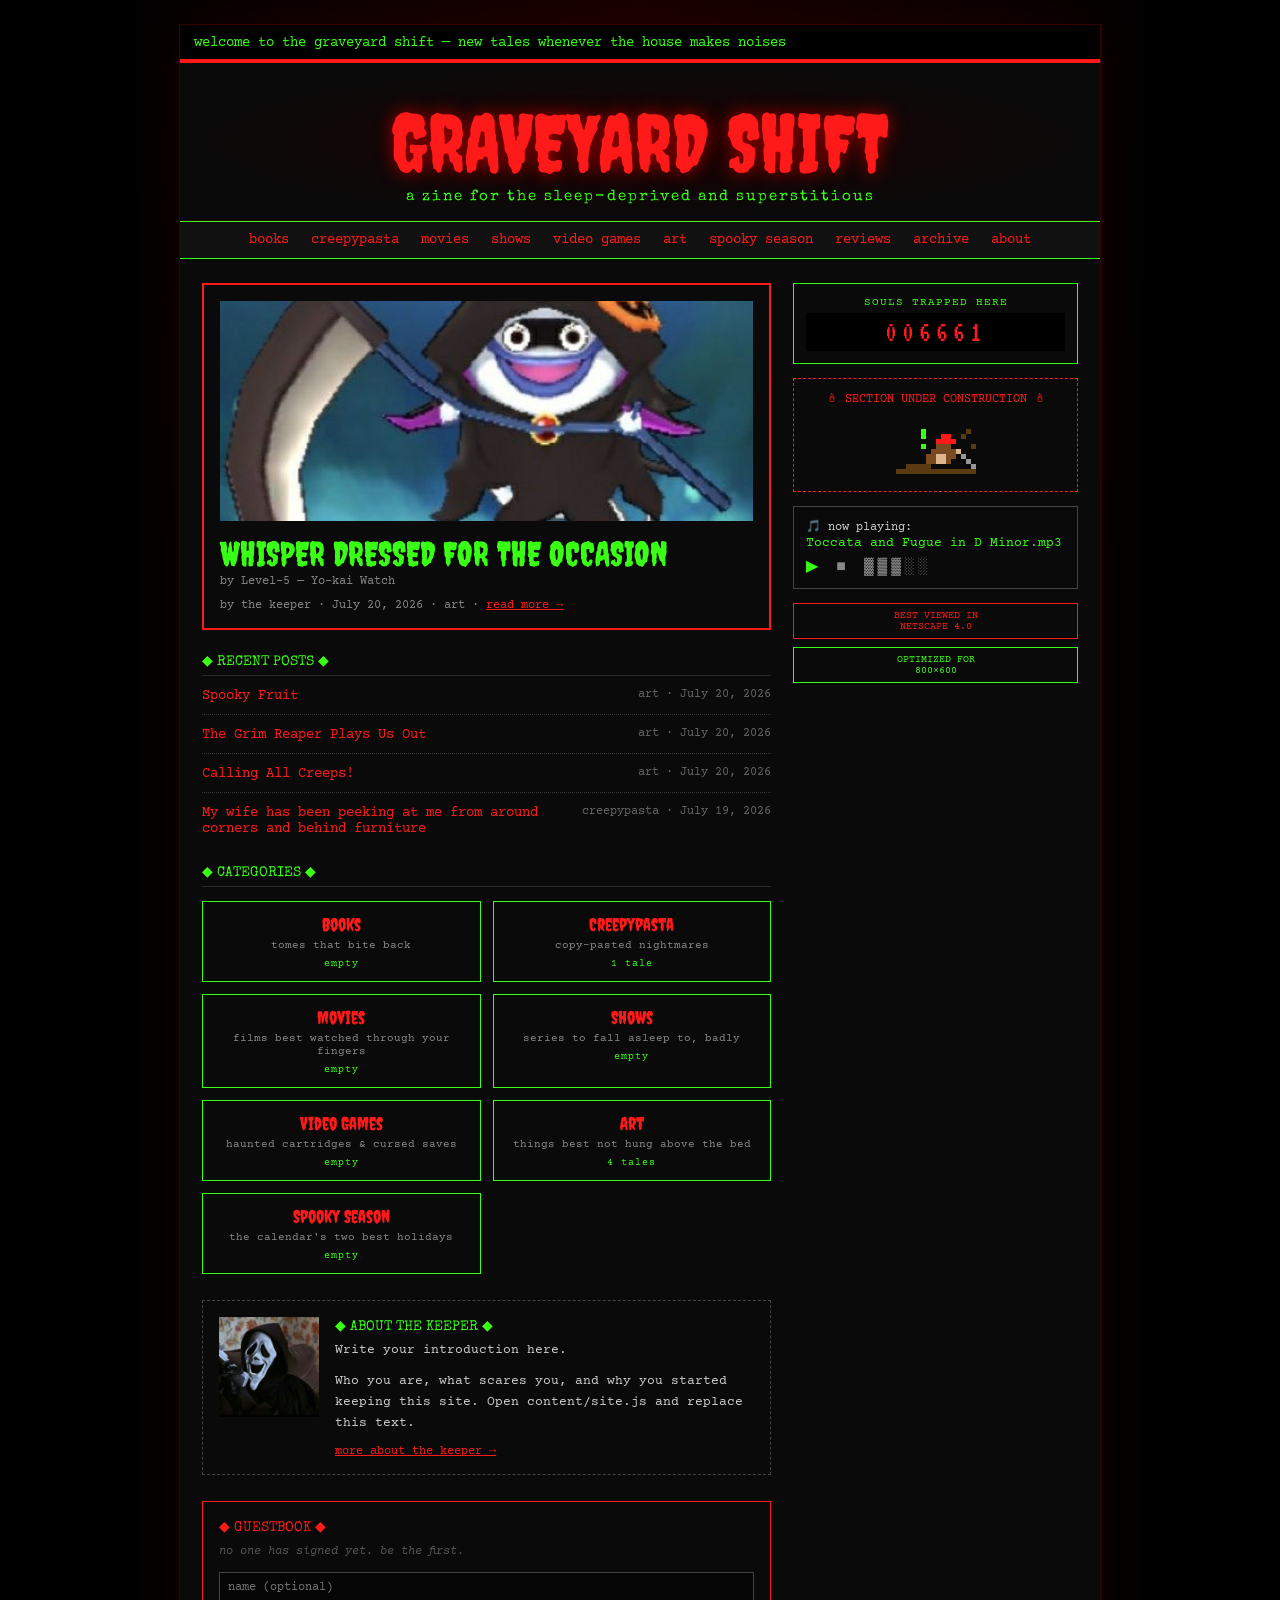
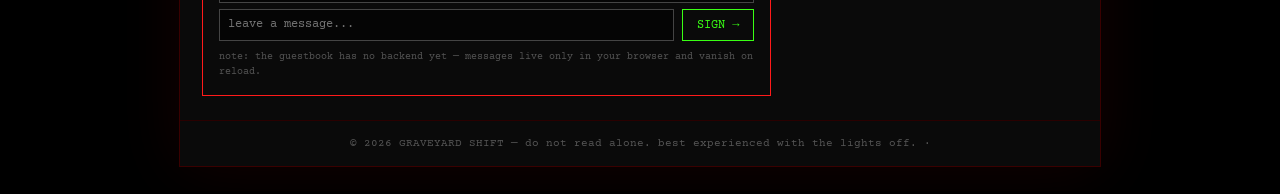
<file: index.html>
<!DOCTYPE html>
<html lang="en">
<head>
<meta charset="utf-8">
<meta name="viewport" content="width=device-width, initial-scale=1">
<title>GRAVEYARD SHIFT — a zine for the sleep-deprived and superstitious</title>
<link rel="preconnect" href="https://fonts.googleapis.com">
<link rel="preconnect" href="https://fonts.gstatic.com" crossorigin>
<link href="https://fonts.googleapis.com/css2?family=Creepster&family=VT323&family=Special+Elite&family=Courier+Prime:wght@400;700&display=swap" rel="stylesheet">
<link rel="stylesheet" href="assets/gs.css?v=dev">
</head>
<body>
<div class="page">
<div class="panel">

<div id="gs-shell"><div class="boot-warning">This page did not finish loading. Try a hard refresh — <b>Ctrl+Shift+R</b> (or Cmd+Shift+R on a Mac).</div></div>

<div class="body-grid">

<main>
<div id="featured"></div>

<section style="margin-top:22px">
<div class="section-head">◆ RECENT POSTS ◆</div>
<div class="post-list" id="post-list"></div>
</section>

<section style="margin-top:26px">
<div class="section-head" style="margin-bottom:14px">◆ CATEGORIES ◆</div>
<div class="cat-grid" id="cat-grid"></div>
</section>

<section id="about" class="about">
<div id="about-photo"></div>
<div>
<div class="about-head" id="about-head">◆ ABOUT THE KEEPER ◆</div>
<div class="about-bio" id="about-bio"></div>
<div style="margin-top:10px;font-size:12px"><a href="about.html">more about the keeper →</a></div>
</div>
</section>

<section id="guestbook" class="guestbook hidden">
<div class="guestbook-head">◆ GUESTBOOK ◆</div>
<div class="gb-entries" id="gb-entries"></div>
<div class="gb-form">
<input id="gb-name" placeholder="name (optional)" maxlength="60">
<div class="gb-row">
<input id="gb-msg" placeholder="leave a message..." maxlength="280">
<button class="gb-sign" id="gb-sign" type="button">SIGN →</button>
</div>
</div>
<div class="gb-note">note: the guestbook has no backend yet — messages live only in your browser and vanish on reload.</div>
</section>
</main>

<aside class="sidebar">
<div class="counter-box">
<div class="counter-label">SOULS TRAPPED HERE</div>
<div class="counter-digits" id="visitor-count">000000</div>
</div>

<div class="construction">
<div class="construction-label" id="construction-label"></div>
<img src="assets/resetti.gif" alt="a mole, digging">
</div>

<div class="midi">
<div class="midi-label">🎵 now playing:</div>
<div class="midi-track" id="midi-track"></div>
<div class="midi-transport" id="midi-transport"><span class="toggle" id="midi-toggle">▶</span> ■ ▓▓▓░░</div>
</div>

<div class="badges">
<div class="badge red">BEST VIEWED IN<br>NETSCAPE 4.0</div>
<div class="badge green">OPTIMIZED FOR<br>800×600</div>
</div>

<div class="friends hidden" id="friends">
<div class="friends-label">FRIENDS OF THE SITE</div>
<div class="friends-badges" id="friends-badges"></div>
</div>
</aside>

</div>

<div id="gs-footer"></div>

</div>
</div>

<script src="content/site.js?v=dev"></script>
<script src="content/posts.js?v=dev"></script>
<script src="assets/gs.js?v=dev"></script>
<script>
(function () {
  "use strict";
  GS.boot({ big: true, here: "home" });

  var $ = function (id) { return document.getElementById(id); };
  var SITE = GS.SITE;
  var posts = GS.posts();

  /* ---- featured: the newest post, or an invitation to write one ---- */
  var feat = $("featured");
  if (posts.length) {
    var p = posts[0];
    var card = GS.el("article", "featured");

    if (p.image) {
      var img = document.createElement("img");
      img.src = p.image; img.alt = "";
      img.style.cssText = "width:100%;height:220px;object-fit:cover;display:block";
      card.appendChild(img);
    }

    var t = GS.el("div", "featured-title");
    t.appendChild(GS.link("post.html?id=" + encodeURIComponent(p.id), p.title.toUpperCase()));
    card.appendChild(t);

    var sub = GS.subtitleFor(p);
    if (sub) card.appendChild(GS.el("div", "card-sub", sub));

    if (p.type === "review" && p.work && p.work.rating) {
      var r = GS.el("div"); r.style.marginTop = "8px";
      r.appendChild(GS.stars(p.work.rating));
      card.appendChild(r);
    }

    var blurb = (p.type === "review" && p.work && p.work.verdict)
      ? "“" + p.work.verdict + "”"
      : GS.excerpt(p.body, 260);
    card.appendChild(GS.el("div", "featured-body", blurb));

    var meta = GS.el("div", "featured-meta");
    meta.textContent = "by the keeper · " + GS.fmtDate(p.date) + " · " + p.cat + " · ";
    meta.appendChild(GS.link("post.html?id=" + encodeURIComponent(p.id), "read more →"));
    card.appendChild(meta);
    feat.appendChild(card);
  } else {
    feat.appendChild(GS.emptyState(
      "THE GRAVEYARD IS EMPTY",
      "No tales buried yet. Open the keeper's entrance (☠ in the footer) and write your first one."));
  }

  /* ---- recent posts: everything after the featured one ---- */
  var list = $("post-list");
  var recent = posts.slice(1, 9);
  if (recent.length) {
    recent.forEach(function (p) { list.appendChild(GS.row(p)); });
  } else {
    list.appendChild(GS.el("div", "gb-empty",
      posts.length ? "only one tale so far. more will follow." : "nothing here yet."));
  }

  /* ---- categories, with live counts ---- */
  var grid = $("cat-grid");
  Object.keys(GS.CATS).forEach(function (key) {
    var meta = GS.CATS[key];
    var n = GS.byCat(key).length;
    var a = GS.link("category.html?cat=" + encodeURIComponent(key), null, "cat-card");
    a.appendChild(GS.el("div", "cat-name", meta.title.toLowerCase().replace(/(^|\s)\S/g, function (c) { return c.toUpperCase(); })));
    a.appendChild(GS.el("div", "cat-sub", meta.sub));
    a.appendChild(GS.el("div", "cat-count", n === 0 ? "empty" : n + (n === 1 ? " tale" : " tales")));
    grid.appendChild(a);
  });

  /* ---- about blurb, from content/site.js ---- */
  var about = SITE.about || {};
  $("about-head").textContent = "◆ " + (about.heading || "ABOUT THE KEEPER") + " ◆";
  GS.paragraphs(about.bio, $("about-bio"));
  var photoHost = $("about-photo");
  if (about.photo) {
    var ap = document.createElement("img");
    ap.className = "about-photo"; ap.src = about.photo; ap.alt = "the keeper";
    photoHost.appendChild(ap);
  } else {
    // Replaced placeholder stripe box with your local art file
    var ap = document.createElement("img");
    ap.className = "about-photo";
    ap.src = "assets/art/scream funny.jpg";
    ap.alt = "the keeper";
    photoHost.appendChild(ap);
  }

  /* ---- friends list ---- */
  var friends = SITE.friends || [];
  if (friends.length) {
    var fb = $("friends-badges");
    friends.forEach(function (f) {
      var url = GS.safeUrl(f.url);
      if (!url) return;
      fb.appendChild(GS.link(url, f.name));
    });
    $("friends").classList.remove("hidden");
  }

  /* ---- theme-aware sidebar flavor ---- */
  $("construction-label").textContent =
    GS.THEME.icon + " " + GS.THEME.construction + " " + GS.THEME.icon;

  /* ---- Cross-Page Continuous Audio Player ---- */
  (function setupContinuousAudio() {
    var playlist = [
      {
        name: "Toccata and Fugue in D Minor.mp3",
        src: "assets/music/Toccata and Fugue in D Minor, BWV 565.mp3"
      },
      {
        name: "Monster Mash.mp3",
        src: "assets/music/Monster Mash - Monster Mash.mp3"
      }
    ];

    var trackEl = $("midi-track");
    var transportEl = $("midi-transport");
    var toggleEl = $("midi-toggle");

    if (!trackEl || !transportEl || !toggleEl) return;

    // Restore previous playback state from sessionStorage
    var savedIndex = parseInt(sessionStorage.getItem("gs_audio_index") || "0", 10);
    var savedTime = parseFloat(sessionStorage.getItem("gs_audio_time") || "0");
    var shouldPlay = sessionStorage.getItem("gs_audio_playing") !== "false";

    var currentIndex = isNaN(savedIndex) ? 0 : savedIndex;
    var audio = new Audio();

    function loadTrack(index) {
      currentIndex = index;
      audio.src = playlist[currentIndex].src;
      trackEl.textContent = playlist[currentIndex].name;
      sessionStorage.setItem("gs_audio_index", String(currentIndex));
    }

    loadTrack(currentIndex);
    audio.currentTime = isNaN(savedTime) ? 0 : savedTime;

    function playAudio() {
      audio.play().then(function () {
        toggleEl.textContent = "⏸";
        sessionStorage.setItem("gs_audio_playing", "true");
      }).catch(function (err) {
        // Handle browser autoplay policy restriction
        toggleEl.textContent = "▶";
      });
    }

    function pauseAudio() {
      audio.pause();
      toggleEl.textContent = "▶";
      sessionStorage.setItem("gs_audio_playing", "false");
    }

    // Save timestamp right before navigating away
    window.addEventListener("beforeunload", function () {
      sessionStorage.setItem("gs_audio_time", String(audio.currentTime));
    });

    // Toggle playback on transport click
    transportEl.addEventListener("click", function () {
      if (!audio.paused) {
        pauseAudio();
      } else {
        playAudio();
      }
    });

    // Auto-advance playlist on end
    audio.addEventListener("ended", function () {
      currentIndex = (currentIndex + 1) % playlist.length;
      sessionStorage.setItem("gs_audio_time", "0");
      loadTrack(currentIndex);
      playAudio();
    });

    // Start playing immediately or unlock on the first click anywhere
    if (shouldPlay) {
      playAudio();

      var enableOnFirstClick = function () {
        if (audio.paused && sessionStorage.getItem("gs_audio_playing") !== "false") {
          playAudio();
        }
        document.removeEventListener("click", enableOnFirstClick);
      };
      document.addEventListener("click", enableOnFirstClick, { once: true });
    }
  })();

  /* ---- visitor counter: per-browser kitsch, not a real metric ---- */
  var count = 6661;
  try {
    count = parseInt(localStorage.getItem("gs_visitor_count") || "6660", 10) + 1;
    localStorage.setItem("gs_visitor_count", String(count));
  } catch (e) { /* storage unavailable — show the default */ }
  $("visitor-count").textContent = String(count).padStart(6, "0");

  /* ---- guestbook: in-memory only, and says so ---- */
  if (SITE.guestbook !== false) {
    $("guestbook").classList.remove("hidden");
    var entries = [];
    var gbList = $("gb-entries"), gbName = $("gb-name"), gbMsg = $("gb-msg");

    function render() {
      gbList.textContent = "";
      if (!entries.length) {
        gbList.appendChild(GS.el("div", "gb-empty", "no one has signed yet. be the first."));
        return;
      }
      entries.forEach(function (entry) {
        var e = GS.el("div", "gb-entry");
        e.appendChild(document.createTextNode("“" + entry.msg + "” — "));
        e.appendChild(GS.el("b", null, entry.name));
        gbList.appendChild(e);
      });
    }
    function sign() {
      var msg = gbMsg.value.trim();
      if (!msg) return;
      entries.unshift({ name: gbName.value.trim() || "anonymous", msg: msg });
      gbName.value = ""; gbMsg.value = "";
      render();
    }
    $("gb-sign").addEventListener("click", sign);
    gbMsg.addEventListener("keydown", function (e) { if (e.key === "Enter") sign(); });
    render();
  }
})();
</script>
</body>
</html>
</file>
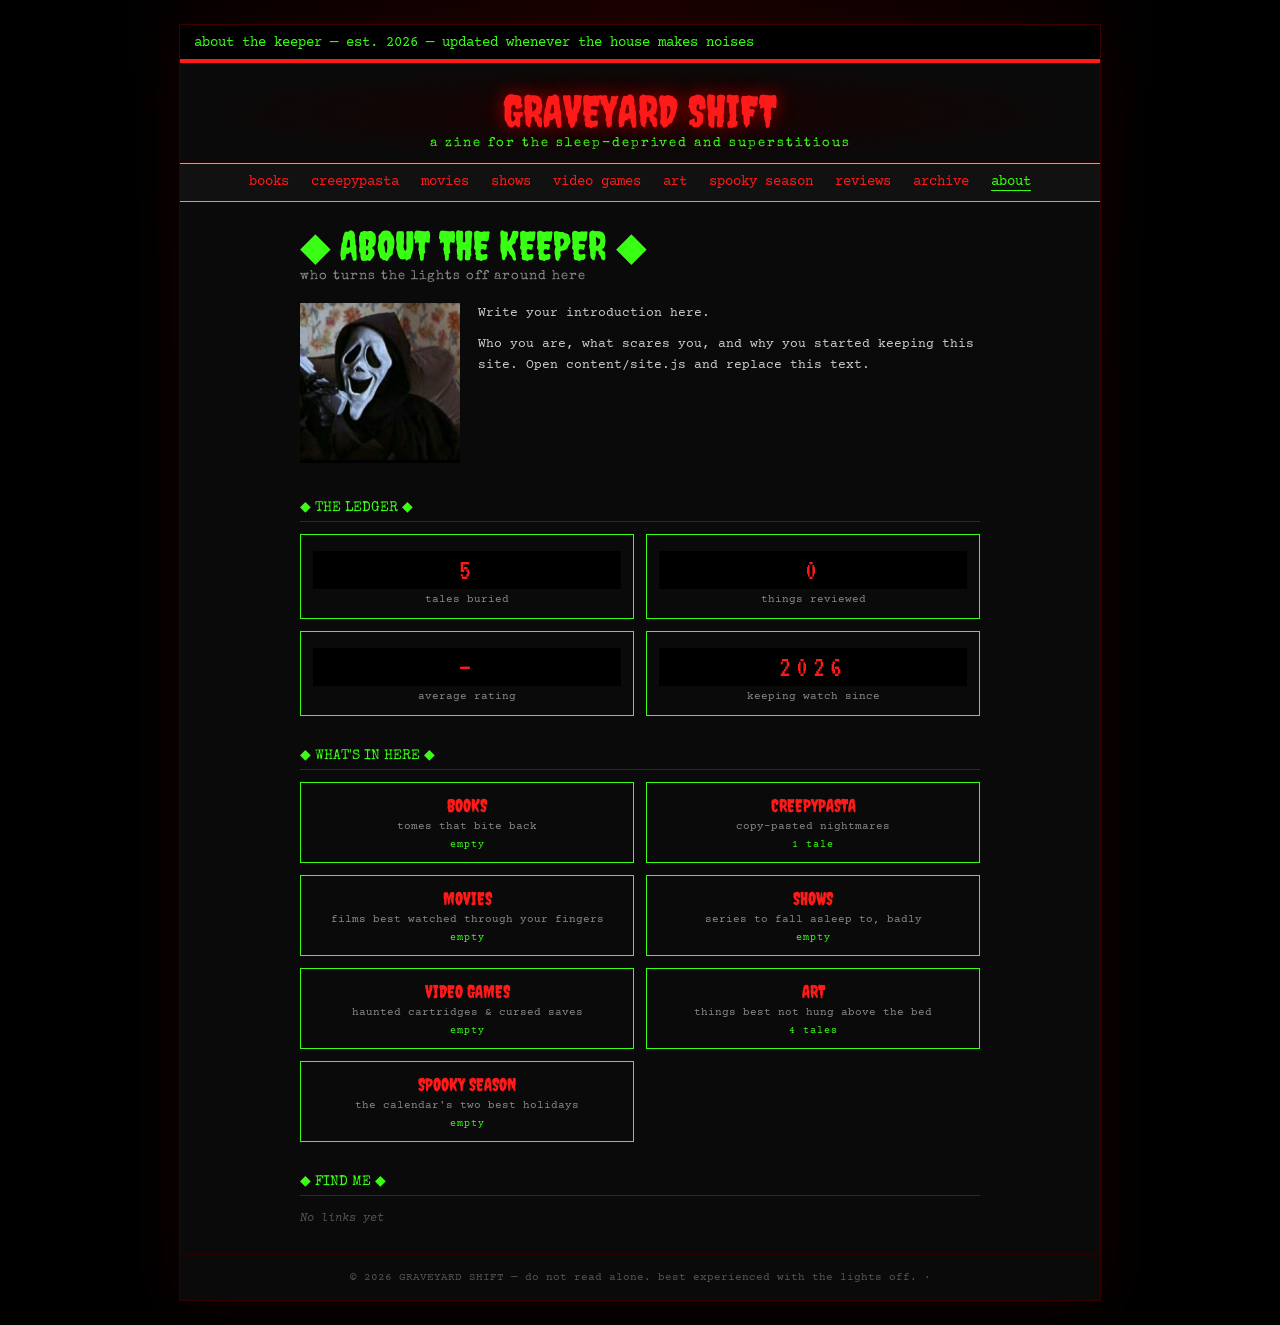
<file: about.html>
<!DOCTYPE html>
<html lang="en">
<head>
<meta charset="utf-8">
<meta name="viewport" content="width=device-width, initial-scale=1">
<title>GRAVEYARD SHIFT — about the keeper</title>
<link rel="preconnect" href="https://fonts.googleapis.com">
<link rel="preconnect" href="https://fonts.gstatic.com" crossorigin>
<link href="https://fonts.googleapis.com/css2?family=Creepster&family=VT323&family=Special+Elite&family=Courier+Prime:wght@400;700&display=swap" rel="stylesheet">
<link rel="stylesheet" href="assets/gs.css?v=dev">
</head>
<body>
<div class="page">
<div class="panel">

<div id="gs-shell"><div class="boot-warning">This page did not finish loading. Try a hard refresh — <b>Ctrl+Shift+R</b> (or Cmd+Shift+R on a Mac).</div></div>

<div class="content narrow">
<div class="page-title" id="about-title">◆ ABOUT THE KEEPER ◆</div>
<div class="page-sub">who turns the lights off around here</div>

<div style="display:flex;gap:18px;flex-wrap:wrap;margin-top:20px">
<div id="about-photo"></div>
<div class="about-bio" id="about-bio" style="flex:1;min-width:240px"></div>
</div>

<section style="margin-top:30px">
<div class="section-head">◆ THE LEDGER ◆</div>
<div class="cat-grid" id="stats"></div>
</section>

<section style="margin-top:30px">
<div class="section-head">◆ WHAT'S IN HERE ◆</div>
<div class="cat-grid" id="cat-grid"></div>
</section>

<section style="margin-top:30px" id="fav-wrap">
<div class="section-head">◆ HIGHEST RATED ◆</div>
<div class="card-list" id="favs"></div>
</section>

<section style="margin-top:30px">
<div class="section-head">◆ FIND ME ◆</div>
<div id="links" style="color:#888;font-size:13px;line-height:1.8"></div>
</section>
</div>

<div id="gs-footer"></div>

</div>
</div>

<script src="content/site.js?v=dev"></script>
<script src="content/posts.js?v=dev"></script>
<script src="assets/gs.js?v=dev"></script>
<script>
(function () {
  "use strict";
  GS.boot({ here: "about", marquee: "about the keeper — est. 2026 — updated whenever the house makes noises" });

  var $ = function (id) { return document.getElementById(id); };
  var about = GS.SITE.about || {};
  var posts = GS.posts();

  $("about-title").textContent = "◆ " + (about.heading || "ABOUT THE KEEPER") + " ◆";
  GS.paragraphs(about.bio, $("about-bio"));

 /* ---- portrait ---- */
  var photoHost = $("about-photo");
  var img = document.createElement("img");
  img.src = about.photo || "assets/art/scream funny.jpg";
  img.alt = "the keeper";
  img.style.cssText = "width:160px;height:160px;object-fit:cover;flex:none";
  photoHost.appendChild(img);

  /* ---- ledger stats ---- */
  var reviews = posts.filter(function (p) { return p.type === "review" && p.work; });
  var rated = reviews.filter(function (p) { return Number(p.work.rating) > 0; });
  var avg = rated.length
    ? (rated.reduce(function (s, p) { return s + Number(p.work.rating); }, 0) / rated.length).toFixed(1)
    : "—";

  function stat(label, value) {
    var box = GS.el("div", "cat-card");
    box.style.cursor = "default";
    box.appendChild(GS.el("div", "counter-digits", String(value)));
    box.appendChild(GS.el("div", "cat-sub", label));
    return box;
  }

  var stats = $("stats");
  stats.appendChild(stat("tales buried", posts.length));
  stats.appendChild(stat("things reviewed", reviews.length));
  stats.appendChild(stat("average rating", avg));
  stats.appendChild(stat("keeping watch since", GS.SITE.since || "2026"));

  /* ---- what's in here ---- */
  var grid = $("cat-grid");
  Object.keys(GS.CATS).forEach(function (key) {
    var meta = GS.CATS[key];
    var n = GS.byCat(key).length;
    var a = GS.link("category.html?cat=" + encodeURIComponent(key), null, "cat-card");
    a.appendChild(GS.el("div", "cat-name", meta.title));
    a.appendChild(GS.el("div", "cat-sub", meta.sub));
    a.appendChild(GS.el("div", "cat-count", n === 0 ? "empty" : n + (n === 1 ? " tale" : " tales")));
    grid.appendChild(a);
  });

  /* ---- top three rated ---- */
  var favs = rated.slice().sort(function (a, b) {
    return Number(b.work.rating) - Number(a.work.rating);
  }).slice(0, 3);

  if (favs.length) {
    favs.forEach(function (p) { $("favs").appendChild(GS.card(p)); });
  } else {
    $("fav-wrap").classList.add("hidden");
  }

  /* ---- links, from content/site.js ---- */
  var links = GS.SITE.links || [];
  var host = $("links");
  if (links.length) {
    links.forEach(function (l) {
      var url = GS.safeUrl(l.url);
      var row = GS.el("div");
      row.appendChild(document.createTextNode(l.label + ": "));
      if (url) {
        var a = GS.link(url, l.text || url);
        a.target = "_blank"; a.rel = "noopener noreferrer";
        row.appendChild(a);
      } else {
        row.appendChild(document.createTextNode(l.text || ""));
      }
      host.appendChild(row);
    });
  } else {
    host.appendChild(GS.el("div", "gb-empty",
      "No links yet"));
  }
})();
</script>
</body>
</html>
</file>
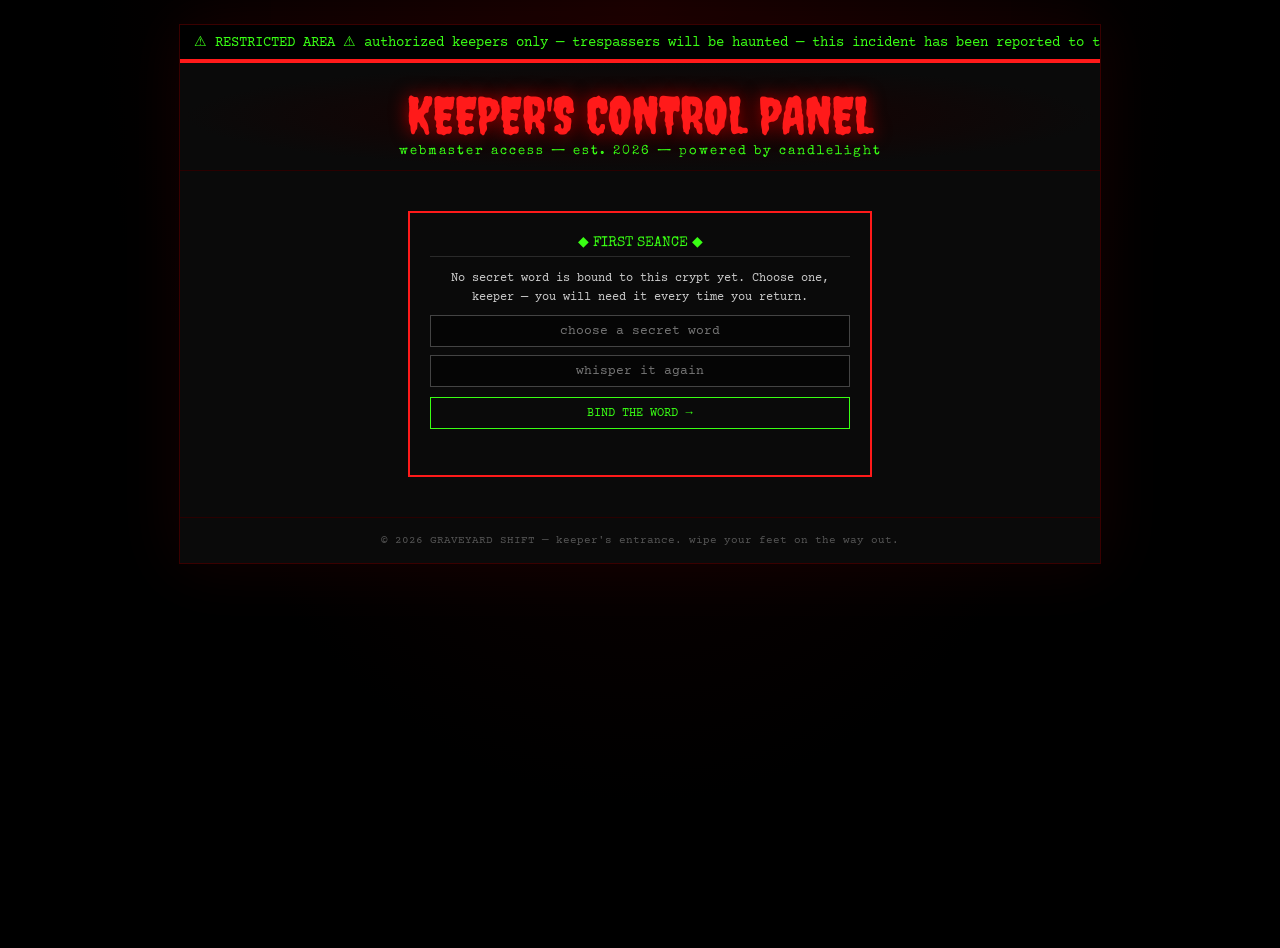
<file: admin.html>
<!DOCTYPE html>
<html lang="en">
<head>
<meta charset="utf-8">
<meta name="viewport" content="width=device-width, initial-scale=1">
<title>KEEPER'S CONTROL PANEL — restricted area</title>
<link rel="preconnect" href="https://fonts.googleapis.com">
<link rel="preconnect" href="https://fonts.gstatic.com" crossorigin>
<link href="https://fonts.googleapis.com/css2?family=Creepster&family=VT323&family=Special+Elite&family=Courier+Prime:wght@400;700&display=swap" rel="stylesheet">
<link rel="stylesheet" href="assets/gs.css?v=dev">
<style>
.panel{height:fit-content}
.panel-title{font-family:'Creepster',cursive;font-size:52px;color:#ff1a1a;text-shadow:0 0 18px #a80000;line-height:1}
input,textarea,select{border:1px solid #444;background:#050505;color:#ccc;font-family:'Courier Prime',monospace;font-size:13px;padding:8px;box-sizing:border-box}
input:focus,textarea:focus,select:focus{outline:1px solid #39ff14}
textarea{resize:vertical;min-height:160px;line-height:1.6}
label{color:#888;font-size:11px;letter-spacing:1px;display:block;margin-bottom:4px}
.btn{cursor:pointer;border:1px solid #39ff14;background:none;color:#39ff14;font-family:'Courier Prime',monospace;font-size:12px;padding:8px 14px;text-align:center;white-space:nowrap}
.btn:hover{background:#0f1a0d}
.btn.red{border-color:#ff1a1a;color:#ff1a1a}
.btn.red:hover{background:#1a0505}
.btn.grey{border-color:#555;color:#888}
.btn.grey:hover{background:#151515}

.gate{max-width:420px;margin:40px auto;border:2px solid #ff1a1a;padding:20px;text-align:center}
.gate input{width:100%;text-align:center;margin-top:8px}
.gate .btn{width:100%;margin-top:10px}
.gate-err{color:#ff1a1a;font-size:12px;margin-top:10px;min-height:16px}

.deck{display:grid;grid-template-columns:2fr 1fr;gap:22px;padding:24px 22px}
@media (max-width:820px){.deck{grid-template-columns:1fr}.panel-title{font-size:38px}}

.compose{border:2px solid #39ff14;padding:16px;display:flex;flex-direction:column;gap:12px}
.compose.editing{border-color:#ffb700}
.compose-row{display:flex;gap:12px;flex-wrap:wrap}
.compose-row > div{flex:1;min-width:130px}
.compose input,.compose select,.compose textarea{width:100%}
.grp{border:1px dashed #444;padding:12px;display:flex;flex-direction:column;gap:10px}
.grp-label{color:#39ff14;font-family:'Special Elite',monospace;font-size:11px;letter-spacing:2px}
.grp.pick .grp-label{color:#ffb700}
.grp.art .grp-label{color:#c77dff}
.grp.art{border-color:#3a2a4a}
.checkrow{display:flex;align-items:center;gap:8px;color:#888;font-size:12px}
.checkrow input{width:auto}

.msg{font-size:12px;min-height:16px;line-height:1.6}
.msg.err{color:#ff1a1a}
.msg.ok{color:#39ff14}
.msg.warn{color:#ffb700}

.postrow{border-bottom:1px dotted #333;padding:10px 0;display:flex;justify-content:space-between;align-items:center;gap:10px}
.postrow:last-child{border-bottom:none}
.postrow.is-draft{opacity:.6}
.postrow .t{color:#ff1a1a;font-size:13px}
.postrow .m{color:#666;font-size:11px;margin-top:3px;display:flex;gap:8px;flex-wrap:wrap;align-items:center}
.rowbtns{display:flex;gap:6px;flex:none;flex-wrap:wrap;justify-content:flex-end}
.mini{cursor:pointer;background:none;font-family:'Courier Prime',monospace;font-size:11px;padding:4px 8px;border:1px solid #444;color:#888}
.mini:hover{border-color:#39ff14;color:#39ff14}
.mini.red{border-color:#ff1a1a;color:#ff1a1a}
.mini.red:hover{background:#1a0505}

.statbox{border:1px solid #39ff14;padding:12px;text-align:center}
.statbox .l{color:#39ff14;font-size:11px;letter-spacing:1px}
.statbox .v{background:#000;color:#ff1a1a;font-family:'VT323',monospace;font-size:30px;letter-spacing:5px;margin-top:4px;padding:4px}
.notebox{border:1px dashed #444;padding:12px;color:#888;font-size:11px;line-height:1.6}
.badge{font-size:10px;text-align:center;padding:6px;border:1px solid #39ff14;color:#39ff14}

/* season switch */
.themerow{display:flex;gap:14px;align-items:center;flex-wrap:wrap}
.switch{position:relative;display:inline-block;width:56px;height:28px;flex:none}
.switch input{opacity:0;width:0;height:0;position:absolute}
.slider{position:absolute;inset:0;cursor:pointer;background:#1a0505;border:1px solid var(--primary);transition:.2s}
.slider:before{content:"";position:absolute;height:20px;width:20px;left:3px;top:3px;background:var(--primary);transition:.2s}
.switch input:checked + .slider{background:#2b1220;border-color:#ff4d6d}
.switch input:checked + .slider:before{transform:translateX(28px);background:#ff4d6d}
.switch input:focus-visible + .slider{outline:2px solid var(--secondary)}

.dirty{border:1px solid #ffb700;background:#1a1400;color:#ffb700;padding:10px 12px;font-size:12px;line-height:1.6}
.clean{border:1px solid #39ff14;color:#39ff14;padding:10px 12px;font-size:12px}

.toolbar{display:flex;justify-content:space-between;gap:10px;background:#111;border-top:1px solid #39ff14;border-bottom:1px solid #39ff14;padding:10px 20px;font-size:12px;flex-wrap:wrap}
</style>
</head>
<body>
<div class="page">
<div class="panel">

<div class="marq-bar">
<span class="marq">⚠ RESTRICTED AREA ⚠ authorized keepers only — trespassers will be haunted — this incident has been reported to the spirits — ⚠ RESTRICTED AREA ⚠</span>
</div>

<header class="hero">
<div class="panel-title">KEEPER'S CONTROL PANEL</div>
<div class="tagline">webmaster access — est. 2026 — powered by candlelight</div>
</header>

<!-- ============ LOGIN GATE ============ -->
<div id="gate-setup" class="gate hidden">
<div class="section-head" style="text-align:center">◆ FIRST SEANCE ◆</div>
<div style="color:#ccc;font-size:12px;line-height:1.6">No secret word is bound to this crypt yet. Choose one, keeper — you will need it every time you return.</div>
<input id="setup-pass" type="password" placeholder="choose a secret word">
<input id="setup-pass2" type="password" placeholder="whisper it again">
<button class="btn" id="setup-btn" type="button">BIND THE WORD →</button>
<div class="gate-err" id="setup-err"></div>
</div>

<div id="gate-login" class="gate hidden">
<div class="section-head" style="text-align:center">◆ KEEPER'S DOOR ◆</div>
<div style="color:#ccc;font-size:12px">🔐 speak the secret word and enter</div>
<input id="login-pass" type="password" placeholder="secret word">
<button class="btn" id="login-btn" type="button">ENTER THE CRYPT →</button>
<div class="gate-err" id="login-err"></div>
<div style="color:#555;font-size:10px;margin-top:12px">forgot it? see the notes inside — or ask the spirits (they won't tell)</div>
</div>

<!-- ============ ADMIN DECK ============ -->
<div id="deck" class="hidden">

<div class="toolbar">
<a href="index.html" style="text-decoration:none">← back to the graveyard</a>
<span style="color:#39ff14">☠ signed in as <b>the keeper</b></span>
<a href="#" id="logout" style="text-decoration:none;color:#39ff14">log out →</a>
</div>

<div class="deck">

<main>
<div class="compose" id="compose">
<div class="section-head" style="margin-bottom:0" id="compose-head">◆ RAISE A NEW POST <span class="blinker" style="color:#ff1a1a">▮</span> ◆</div>

<div class="compose-row">
<div style="flex:2">
<label>TITLE</label>
<input id="p-title" maxlength="140" placeholder="e.g. House of Leaves">
</div>
<div>
<label>KIND OF POST</label>
<select id="p-type">
<option value="review">review — something I rated</option>
<option value="pick">pick — someone else's story</option>
<option value="art">art — a piece for the gallery</option>
<option value="post">post — my own writing</option>
</select>
</div>
</div>

<div class="compose-row">
<div>
<label>SECTION</label>
<select id="p-cat">
<option value="books">books</option>
<option value="creepypasta">creepypasta</option>
<option value="movies">movies</option>
<option value="shows">shows</option>
<option value="video games">video games</option>
<option value="art">art</option>
<option value="spooky season">spooky season</option>
</select>
</div>
<div id="row-sub" class="hidden">
<label>WHICH HOLIDAY</label>
<select id="p-sub">
<option value="">— general —</option>
<option value="halloween">halloween</option>
<option value="summerween">summerween</option>
</select>
</div>
<div>
<label>DATE</label>
<input id="p-date" type="date">
</div>
<div id="row-image">
<label>COVER IMAGE (optional)</label>
<input id="p-image" placeholder="assets/covers/hol.jpg">
</div>
</div>

<!-- review-only fields -->
<div class="grp hidden" id="grp-review">
<div class="grp-label">◆ THE VERDICT ◆</div>
<div class="compose-row">
<div style="flex:2">
<label>AUTHOR / DIRECTOR / STUDIO</label>
<input id="w-creator" maxlength="120" placeholder="Mark Z. Danielewski">
</div>
<div>
<label>YEAR</label>
<input id="w-year" type="number" min="1000" max="2999" placeholder="2000">
</div>
<div>
<label>RATING</label>
<select id="w-rating">
<option value="">no rating</option>
<option value="5">★★★★★ 5</option>
<option value="4.5">★★★★½ 4.5</option>
<option value="4">★★★★ 4</option>
<option value="3.5">★★★½ 3.5</option>
<option value="3">★★★ 3</option>
<option value="2.5">★★½ 2.5</option>
<option value="2">★★ 2</option>
<option value="1.5">★½ 1.5</option>
<option value="1">★ 1</option>
<option value="0.5">½ 0.5</option>
</select>
</div>
</div>
<div>
<label>ONE-LINE VERDICT</label>
<input id="w-verdict" maxlength="160" placeholder="the book that made me afraid of hallways">
</div>
</div>

<!-- pick-only fields -->
<div class="grp pick hidden" id="grp-pick">
<div class="grp-label">◆ CREDIT THE ORIGINAL ◆</div>
<div class="compose-row">
<div>
<label>ORIGINAL AUTHOR (required)</label>
<input id="s-author" maxlength="120" placeholder="Ted the Caver">
</div>
<div style="flex:2">
<label>LINK TO THE ORIGINAL</label>
<input id="s-url" placeholder="https://...">
</div>
</div>
</div>

<!-- art-only fields -->
<div class="grp art hidden" id="grp-art">
<div class="grp-label">◆ HANG IT IN THE GALLERY ◆</div>
<div class="compose-row">
<div style="flex:2">
<label>ARTIST (required)</label>
<input id="a-artist" maxlength="120" placeholder="Zdzisław Beksiński">
</div>
<div>
<label>YEAR</label>
<input id="a-year" type="number" min="1000" max="2999" placeholder="1978">
</div>
</div>
<div class="compose-row">
<div>
<label>LINK TO THE ARTIST</label>
<input id="a-url" placeholder="https://... their own site or socials">
</div>
<div>
<label>WHERE YOU FOUND IT</label>
<input id="a-via" placeholder="https://... pinterest, tumblr, wherever">
</div>
</div>
<div style="color:#666;font-size:10px;line-height:1.5;margin-top:-4px">
These are different facts. An aggregator link is where you saw it — it usually isn't the creator's page.
</div>
<div>
<label>IMAGE FILE (required)</label>
<div style="display:flex;gap:8px;flex-wrap:wrap;align-items:center">
<input type="file" id="a-file" accept="image/*" style="flex:1;min-width:180px">
<span style="color:#666;font-size:11px">picks the filename — you still save the file yourself</span>
</div>
<div style="color:#888;font-size:11px;line-height:1.6;margin-top:8px">
Save the image into <span style="color:#c77dff">assets/art/</span> in the project folder, then choose it above
to fill in the path. Browsers can't copy files for me — the picker only reads the name.
</div>
<div id="a-preview" class="hidden" style="margin-top:10px">
<img id="a-preview-img" alt="" style="max-width:100%;max-height:220px;display:block;border:1px solid #333">
<div id="a-preview-meta" style="color:#666;font-size:11px;margin-top:4px"></div>
</div>
</div>
</div>

<div>
<label id="body-label">THE TALE ITSELF</label>
<textarea id="p-body" placeholder="it was a dark and stormy night... (blank line = new paragraph)"></textarea>
</div>

<div class="checkrow">
<input type="checkbox" id="p-draft">
<label for="p-draft" style="margin:0">keep as draft (hidden from the public site)</label>
</div>

<div style="display:flex;gap:8px;flex-wrap:wrap">
<button class="btn" id="save" type="button">⚰ BURY THIS TALE →</button>
<button class="btn grey hidden" id="cancel" type="button">cancel edit</button>
<a class="btn grey hidden" id="preview" href="#" target="_blank" style="text-decoration:none">preview ↗</a>
</div>
<div class="msg" id="save-msg"></div>
</div>

<div style="margin-top:26px">
<div class="section-head">◆ YOUR BURIED POSTS ◆</div>
<div id="post-list"></div>
<div id="no-posts" style="color:#666;font-size:12px">nothing buried yet. the graveyard awaits your first tale.</div>
</div>

<div style="margin-top:26px;border:1px dashed var(--art);padding:16px">
<div class="section-head">◆ SEASON OF THE SITE ◆</div>
<div class="themerow">
<label class="switch">
<input type="checkbox" id="theme-switch">
<span class="slider"></span>
</label>
<div>
<div id="theme-name" style="color:var(--primary);font-size:14px"></div>
<div id="theme-desc" style="color:#888;font-size:11px;line-height:1.5;margin-top:2px"></div>
</div>
</div>
<div style="color:#888;font-size:12px;line-height:1.6;margin-top:12px">
Flipping this repaints the whole site — every page, same fonts, same layout.
The panel around you changes too, so you can see it before anyone else does.
</div>
<div style="display:flex;gap:8px;flex-wrap:wrap;margin-top:12px">
<button class="btn" id="theme-save" type="button">🎨 SAVE &amp; GENERATE content/site.js →</button>
</div>
<div id="theme-wrap" class="hidden" style="margin-top:12px">
<textarea id="theme-out" readonly style="width:100%;height:150px;font-size:11px"></textarea>
<div style="display:flex;gap:8px;margin-top:8px;flex-wrap:wrap">
<button class="btn" id="theme-copy" type="button">📋 COPY IT</button>
<button class="btn" id="theme-dl" type="button">💾 DOWNLOAD site.js</button>
</div>
<div class="msg ok" id="theme-msg" style="margin-top:6px"></div>
</div>
</div>

<div style="margin-top:26px;border:1px dashed #39ff14;padding:16px">
<div class="section-head">◆ PUBLISH TO THE PUBLIC GRAVEYARD ◆</div>
<div id="sync-state" style="margin-bottom:12px"></div>
<div style="color:#888;font-size:12px;line-height:1.6;margin-bottom:10px">
Edits live in this browser until you write them to <span style="color:#39ff14">content/posts.js</span>.
That file is the real source of truth — once saved and committed, your writing is in git and safe.
</div>
<div style="display:flex;gap:8px;flex-wrap:wrap">
<button class="btn" id="export-gen" type="button">⚱ GENERATE content/posts.js →</button>
<button class="btn grey" id="revert" type="button">↺ discard local edits</button>
</div>
<div id="export-wrap" class="hidden" style="margin-top:12px">
<textarea id="export-out" readonly style="width:100%;height:160px;font-size:11px"></textarea>
<div style="display:flex;gap:8px;margin-top:8px;flex-wrap:wrap">
<button class="btn" id="export-copy" type="button">📋 COPY IT</button>
<button class="btn" id="export-dl" type="button">💾 DOWNLOAD posts.js</button>
</div>
<div class="msg ok" id="export-msg" style="margin-top:6px"></div>
</div>
</div>
</main>

<aside class="sidebar">
<div class="statbox">
<div class="l">POSTS RAISED</div>
<div class="v" id="stat-posts">000000</div>
</div>
<div class="statbox">
<div class="l">DRAFTS PENDING</div>
<div class="v" id="stat-drafts">000000</div>
</div>
<div class="statbox">
<div class="l">AVERAGE VERDICT</div>
<div class="v" id="stat-avg">—</div>
</div>
<div class="badge">ADMIN PANEL v0.3<br>hand-coded in Notepad</div>
<div class="notebox">
<b style="color:#ff1a1a">KEEPER'S NOTES:</b><br>
· newest post is auto-featured on the homepage<br>
· edits stay in this browser until you generate <b>content/posts.js</b> and save it<br>
· drafts are visible to you locally, never on the live site<br>
· 🔥 deletes a post — no undo<br>
· forgot the secret word? delete the "gs_secret" key in DevTools → Application → Local Storage, then bind a new one
</div>
<div class="notebox" style="border-color:#3a0000">
<b style="color:#ff1a1a">NOT REAL SECURITY:</b><br>
this lock is period-appropriate theatre. the secret word is only lightly obfuscated in your browser. it keeps honest people out of a local file — nothing more. admin.html is never deployed.
</div>
</aside>

</div>
</div>

<footer>© 2026 GRAVEYARD SHIFT — keeper's entrance. wipe your feet on the way out.</footer>

</div>
</div>

<script src="content/site.js?v=dev"></script>
<script src="content/posts.js?v=dev"></script>
<script src="assets/gs.js?v=dev"></script>
<script src="assets/admin-core.js?v=dev"></script>
<script>
(function () {
  "use strict";

  var $ = function (id) { return document.getElementById(id); };
  var A = window.AdminCore;
  var enc = function (s) { return btoa(unescape(encodeURIComponent(s))); };

  /* ---------- state ----------
     BASELINE = what content/posts.js currently contains (the published truth).
     working  = BASELINE + your local edits, held in localStorage under the
                same key gs.js reads for local preview.                        */
  var BASELINE = A.migrate(window.GS_POSTS || []);
  var working  = [];
  var editingId = null;

  function loadWorking() {
    var stored = null;
    try { stored = JSON.parse(localStorage.getItem("gs_posts") || "null"); }
    catch (e) { stored = null; }
    working = stored ? A.migrate(stored) : BASELINE.slice();
  }
  function saveWorking() {
    try { localStorage.setItem("gs_posts", JSON.stringify(working)); }
    catch (e) { /* storage full or blocked — the export button still works */ }
  }

  function show(id) {
    ["gate-setup", "gate-login", "deck"].forEach(function (s) {
      $(s).classList.toggle("hidden", s !== id);
    });
  }

  /* ---------- gate ---------- */
  var secret = localStorage.getItem("gs_secret");
  if (sessionStorage.getItem("gs_keeper") === "1" && secret) { show("deck"); boot(); }
  else if (!secret) { show("gate-setup"); }
  else { show("gate-login"); }

  $("setup-btn").addEventListener("click", function () {
    var a = $("setup-pass").value, b = $("setup-pass2").value;
    if (a.length < 3) { $("setup-err").textContent = "the spirits demand at least 3 characters."; return; }
    if (a !== b) { $("setup-err").textContent = "the whispers do not match. try again."; return; }
    localStorage.setItem("gs_secret", enc(a));
    sessionStorage.setItem("gs_keeper", "1");
    show("deck"); boot();
  });

  function tryLogin() {
    if (enc($("login-pass").value) === localStorage.getItem("gs_secret")) {
      sessionStorage.setItem("gs_keeper", "1");
      $("login-pass").value = "";
      show("deck"); boot();
    } else {
      $("login-err").textContent = "☠ THE SPIRITS REJECT YOU. (wrong secret word)";
      $("login-err").classList.add("blinker");
      setTimeout(function () { $("login-err").classList.remove("blinker"); }, 2000);
    }
  }
  $("login-btn").addEventListener("click", tryLogin);
  $("login-pass").addEventListener("keydown", function (e) { if (e.key === "Enter") tryLogin(); });
  $("setup-pass2").addEventListener("keydown", function (e) { if (e.key === "Enter") $("setup-btn").click(); });

  $("logout").addEventListener("click", function (e) {
    e.preventDefault();
    sessionStorage.removeItem("gs_keeper");
    show("gate-login");
  });

  /* ---------- form ---------- */
  function syncTypeFields() {
    var t = $("p-type").value;
    $("grp-review").classList.toggle("hidden", t !== "review");
    $("grp-pick").classList.toggle("hidden", t !== "pick");
    $("grp-art").classList.toggle("hidden", t !== "art");
    $("body-label").textContent =
      t === "review" ? "WHY — THE REVIEW ITSELF" :
      t === "pick"   ? "WHY THIS ONE STUCK WITH YOU (optional)" :
      t === "art"    ? "A NOTE ABOUT THE PIECE (optional)" :
                       "THE TALE ITSELF";
    /* art pieces carry their image in the gallery field, not the cover field */
    $("row-image").classList.toggle("hidden", t === "art");
    if (t === "art") $("p-cat").value = "art";
    syncSubField();
  }
  $("p-type").addEventListener("change", syncTypeFields);

  /* Only sections that actually split show a subcategory picker. */
  function syncSubField() {
    var has = A.subsFor($("p-cat").value).length > 0;
    $("row-sub").classList.toggle("hidden", !has);
    if (!has) $("p-sub").value = "";
  }
  $("p-cat").addEventListener("change", syncSubField);

  /* The picker can only tell us a filename — browsers can't copy the file
     into the project. So we fill the path it will have once it's saved,
     and preview the chosen file so mistakes are obvious. */
  $("a-file").addEventListener("change", function () {
    var f = this.files && this.files[0];
    if (!f) return;
    $("p-image").value = "assets/art/" + f.name;
    var img = $("a-preview-img");
    if (img.src && img.src.indexOf("blob:") === 0) URL.revokeObjectURL(img.src);
    img.src = URL.createObjectURL(f);
    $("a-preview-meta").textContent =
      "assets/art/" + f.name + "  ·  " + Math.round(f.size / 1024) + " KB";
    $("a-preview").classList.remove("hidden");
  });

  function readForm() {
    return A.normalize({
      id:    editingId,
      type:  $("p-type").value,
      cat:   $("p-cat").value,
      sub:   $("p-sub").value,
      title: $("p-title").value,
      date:  $("p-date").value,
      image: $("p-image").value,
      draft: $("p-draft").checked,
      body:  $("p-body").value,
      work:   { creator: $("w-creator").value, year: $("w-year").value,
                rating: $("w-rating").value, verdict: $("w-verdict").value },
      source: { author: $("s-author").value, url: $("s-url").value },
      art:    { artist: $("a-artist").value, url: $("a-url").value,
                via: $("a-via").value, year: $("a-year").value }
    }, working.map(function (p) { return p.id; }));
  }

  function clearForm() {
    editingId = null;
    ["p-title", "p-image", "p-body", "w-creator", "w-year", "w-verdict",
     "s-author", "s-url", "a-artist", "a-url", "a-via", "a-year", "a-file"]
      .forEach(function (id) { $(id).value = ""; });
    $("w-rating").value = "";
    $("a-preview").classList.add("hidden");
    $("p-draft").checked = false;
    $("p-date").value = A.todayISO();
    $("p-type").value = "review";
    $("p-sub").value = "";
    $("compose").classList.remove("editing");
    $("compose-head").innerHTML = '◆ RAISE A NEW POST <span class="blinker" style="color:#ff1a1a">▮</span> ◆';
    $("save").textContent = "⚰ BURY THIS TALE →";
    $("cancel").classList.add("hidden");
    $("preview").classList.add("hidden");
    $("save-msg").textContent = "";
    syncTypeFields();
  }

  function loadForm(post) {
    editingId = post.id;
    $("p-title").value = post.title;
    $("p-type").value  = post.type;
    $("p-cat").value   = post.cat;
    $("p-sub").value   = post.sub || "";
    $("p-date").value  = post.date;
    $("p-image").value = post.image || "";
    $("p-body").value  = post.body;
    $("p-draft").checked = !!post.draft;
    var w = post.work || {}, s = post.source || {}, ar = post.art || {};
    $("w-creator").value = w.creator || "";
    $("w-year").value    = w.year != null ? w.year : "";
    $("w-rating").value  = w.rating != null ? String(w.rating) : "";
    $("w-verdict").value = w.verdict || "";
    $("s-author").value  = s.author || "";
    $("s-url").value     = s.url || "";
    $("a-artist").value  = ar.artist || "";
    $("a-url").value     = ar.url || "";
    $("a-via").value     = ar.via || "";
    $("a-year").value    = ar.year != null ? ar.year : "";
    /* show the already-saved image so editing an art post isn't blind */
    if (post.type === "art" && post.image) {
      $("a-preview-img").src = post.image;
      $("a-preview-meta").textContent = post.image;
      $("a-preview").classList.remove("hidden");
    } else {
      $("a-preview").classList.add("hidden");
    }
    $("compose").classList.add("editing");
    $("compose-head").textContent = "◆ EDITING: " + post.title + " ◆";
    $("save").textContent = "✎ SAVE CHANGES →";
    $("cancel").classList.remove("hidden");
    var pv = $("preview");
    pv.href = "post.html?id=" + encodeURIComponent(post.id);
    pv.classList.remove("hidden");
    $("save-msg").textContent = "";
    syncTypeFields();
    $("compose").scrollIntoView({ behavior: "smooth", block: "start" });
  }

  $("cancel").addEventListener("click", clearForm);

  $("save").addEventListener("click", function () {
    var post = readForm();
    var result = A.validate(post);
    var msg = $("save-msg");

    if (!result.ok) {
      msg.className = "msg err";
      msg.textContent = "☠ " + result.errors.join("  ");
      return;
    }

    working = A.upsert(working, post);
    saveWorking();
    var wasEditing = editingId !== null;
    clearForm();
    render();

    msg.className = result.warnings.length ? "msg warn" : "msg ok";
    msg.textContent = (wasEditing ? "✎ changes saved locally." : "⚰ buried locally.") +
      (result.warnings.length ? "  note: " + result.warnings.join("  ") : "") +
      "  — generate content/posts.js below to publish.";
  });

  /* ---------- list ---------- */
  function render() {
    var list = $("post-list");
    list.textContent = "";
    $("no-posts").classList.toggle("hidden", working.length > 0);

    var drafts = working.filter(function (p) { return p.draft; }).length;
    $("stat-posts").textContent = String(working.length).padStart(6, "0");
    $("stat-drafts").textContent = String(drafts).padStart(6, "0");

    var rated = working.filter(function (p) {
      return p.type === "review" && p.work && p.work.rating;
    });
    $("stat-avg").textContent = rated.length
      ? (rated.reduce(function (s, p) { return s + p.work.rating; }, 0) / rated.length).toFixed(1)
      : "—";

    A.sortNewest(working).forEach(function (post) {
      var row = document.createElement("div");
      row.className = "postrow" + (post.draft ? " is-draft" : "");

      var left = document.createElement("div");
      var t = document.createElement("div");
      t.className = "t";
      t.textContent = post.title;
      left.appendChild(t);

      var m = document.createElement("div");
      m.className = "m";
      var tag = document.createElement("span");
      tag.className = "type-tag " + post.type;
      tag.textContent = post.type.toUpperCase();
      m.appendChild(tag);
      m.appendChild(document.createTextNode(post.cat + " · " + post.date));
      if (post.type === "review" && post.work && post.work.rating) {
        m.appendChild(GS.stars(post.work.rating));
      }
      if (post.draft) {
        var d = document.createElement("span");
        d.style.color = "#ffb700";
        d.textContent = "DRAFT";
        m.appendChild(d);
      }
      left.appendChild(m);

      var btns = document.createElement("div");
      btns.className = "rowbtns";

      var edit = document.createElement("button");
      edit.className = "mini"; edit.type = "button"; edit.textContent = "✎ edit";
      edit.addEventListener("click", function () { loadForm(post); });

      var toggle = document.createElement("button");
      toggle.className = "mini"; toggle.type = "button";
      toggle.textContent = post.draft ? "▲ publish" : "▼ to draft";
      toggle.addEventListener("click", function () {
        post.draft = !post.draft;
        working = A.upsert(working, post);
        saveWorking(); render();
      });

      var burn = document.createElement("button");
      burn.className = "mini red"; burn.type = "button"; burn.textContent = "🔥 burn";
      burn.addEventListener("click", function () {
        if (!confirm('Delete "' + post.title + '" forever?')) return;
        working = A.remove(working, post.id);
        if (editingId === post.id) clearForm();
        saveWorking(); render();
      });

      btns.appendChild(edit); btns.appendChild(toggle); btns.appendChild(burn);
      row.appendChild(left); row.appendChild(btns);
      list.appendChild(row);
    });

    renderSync();
  }

  /* ---------- published-vs-local state ---------- */
  function renderSync() {
    var host = $("sync-state");
    host.textContent = "";
    var clean = A.same(working, BASELINE);
    var box = document.createElement("div");
    box.className = clean ? "clean" : "dirty";
    box.textContent = clean
      ? "✓ in sync — content/posts.js matches what's in this browser."
      : "⚠ unsaved changes — this browser has edits that aren't in content/posts.js yet.";
    host.appendChild(box);
    $("revert").classList.toggle("hidden", clean);
  }

  $("revert").addEventListener("click", function () {
    if (!confirm("Discard all local edits and go back to what's in content/posts.js?")) return;
    working = BASELINE.slice();
    saveWorking(); clearForm(); render();
  });

  /* ---------- season switch ----------
     The theme lives in content/site.js so it applies to the published
     site, not just this browser. Flipping repaints the panel immediately
     as a preview; saving writes the file you commit. */
  var SITE_BASE = window.GS_SITE || {};
  var siteDraft = JSON.parse(JSON.stringify(SITE_BASE));

  var THEME_INFO = {
    "default":    { name: "GRAVEYARD SHIFT",
                    desc: "blood red, acid green, lights off. the usual." },
    "summerween": { name: "SUMMERWEEN 🍉",
                    desc: "halloween in july — watermelon, rind green, warm summer dusk." }
  };

  function applyTheme(name) {
    document.documentElement.setAttribute("data-theme", name);
    $("theme-name").textContent = THEME_INFO[name].name;
    $("theme-desc").textContent = THEME_INFO[name].desc;
  }

  $("theme-switch").addEventListener("change", function () {
    siteDraft.theme = this.checked ? "summerween" : "default";
    applyTheme(siteDraft.theme);
    $("theme-wrap").classList.add("hidden");   /* stale output, hide it */
  });

  $("theme-save").addEventListener("click", function () {
    $("theme-out").value = A.serializeSite(siteDraft);
    $("theme-wrap").classList.remove("hidden");
    $("theme-msg").textContent = "save this over content/site.js, then commit.";
  });
  $("theme-copy").addEventListener("click", function () {
    var out = $("theme-out");
    out.select();
    var done = function () { $("theme-msg").textContent = "📋 copied — paste it into content/site.js."; };
    if (navigator.clipboard && navigator.clipboard.writeText) {
      navigator.clipboard.writeText(out.value).then(done, function () { document.execCommand("copy"); done(); });
    } else { document.execCommand("copy"); done(); }
  });
  $("theme-dl").addEventListener("click", function () {
    var blob = new Blob([$("theme-out").value], { type: "text/javascript" });
    var a = document.createElement("a");
    a.href = URL.createObjectURL(blob);
    a.download = "site.js";
    document.body.appendChild(a);
    a.click();
    document.body.removeChild(a);
    URL.revokeObjectURL(a.href);
    $("theme-msg").textContent = "💾 downloaded — save it over content/site.js, then commit.";
  });

  /* ---------- export ---------- */
  $("export-gen").addEventListener("click", function () {
    $("export-out").value = A.serialize(working);
    $("export-wrap").classList.remove("hidden");
    $("export-msg").textContent = "save this over content/posts.js, then commit it.";
  });
  $("export-copy").addEventListener("click", function () {
    var out = $("export-out");
    out.select();
    var done = function () { $("export-msg").textContent = "📋 copied — paste it into content/posts.js."; };
    if (navigator.clipboard && navigator.clipboard.writeText) {
      navigator.clipboard.writeText(out.value).then(done, function () { document.execCommand("copy"); done(); });
    } else { document.execCommand("copy"); done(); }
  });
  $("export-dl").addEventListener("click", function () {
    var blob = new Blob([$("export-out").value], { type: "text/javascript" });
    var a = document.createElement("a");
    a.href = URL.createObjectURL(blob);
    a.download = "posts.js";
    document.body.appendChild(a);
    a.click();
    document.body.removeChild(a);
    URL.revokeObjectURL(a.href);
    $("export-msg").textContent = "💾 downloaded — save it over content/posts.js, then commit.";
  });

  /* ---------- boot ---------- */
  function boot() {
    var t = THEME_INFO[siteDraft.theme] ? siteDraft.theme : "default";
    $("theme-switch").checked = (t === "summerween");
    applyTheme(t);
    loadWorking();
    clearForm();
    render();
  }
})();
</script>
</body>
</html>
</file>
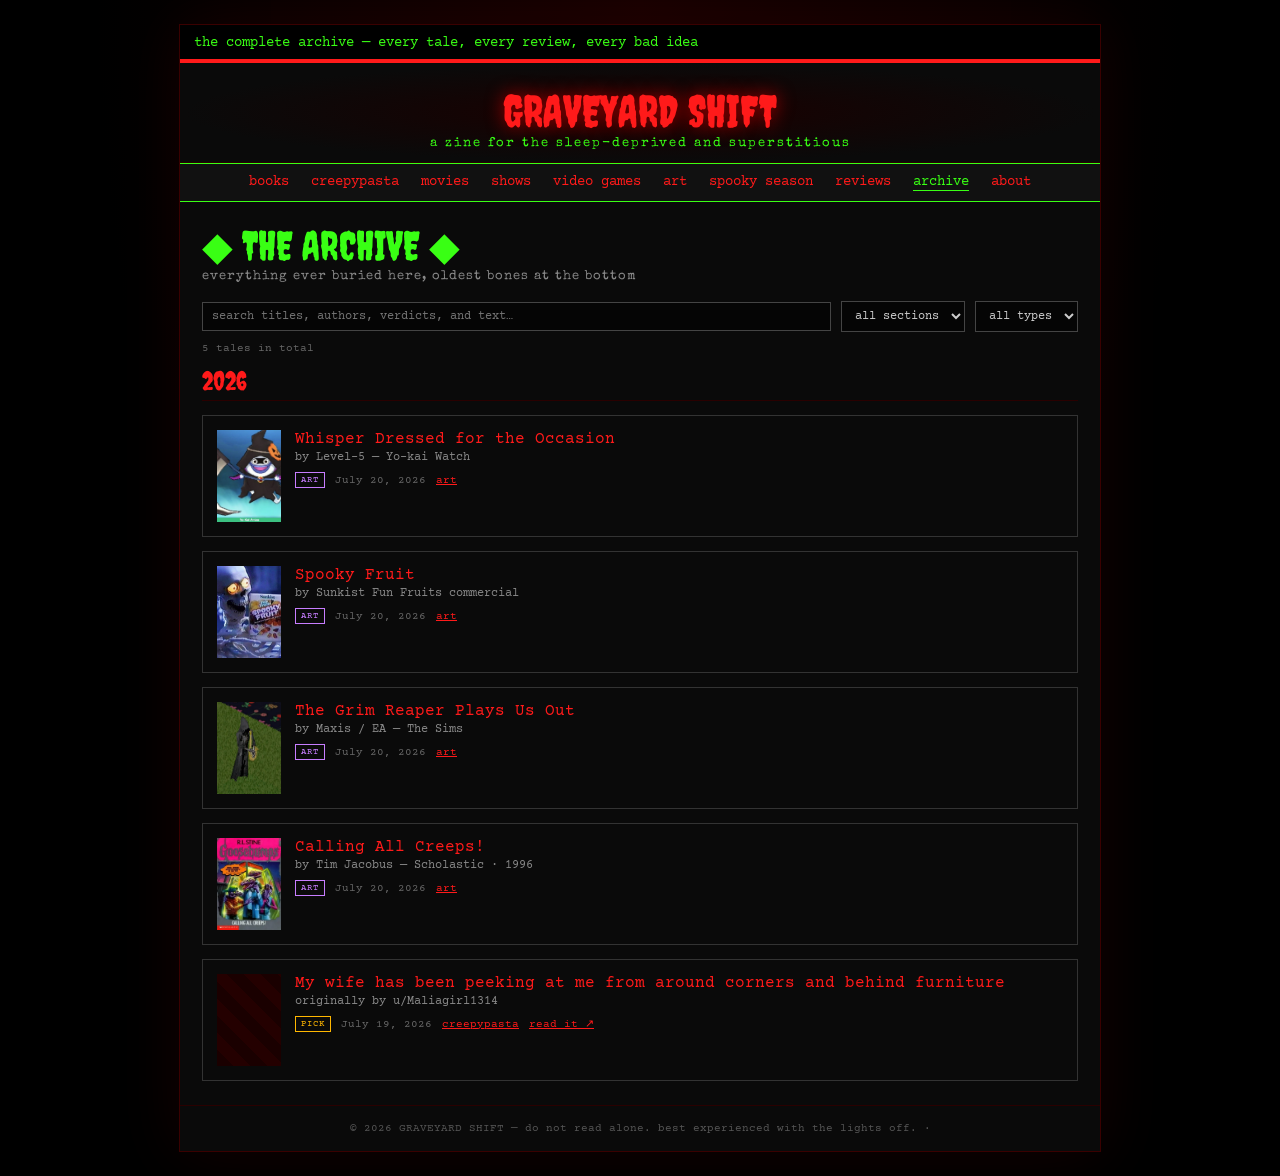
<file: archive.html>
<!DOCTYPE html>
<html lang="en">
<head>
<meta charset="utf-8">
<meta name="viewport" content="width=device-width, initial-scale=1">
<title>GRAVEYARD SHIFT — the full archive</title>
<link rel="preconnect" href="https://fonts.googleapis.com">
<link rel="preconnect" href="https://fonts.gstatic.com" crossorigin>
<link href="https://fonts.googleapis.com/css2?family=Creepster&family=VT323&family=Special+Elite&family=Courier+Prime:wght@400;700&display=swap" rel="stylesheet">
<link rel="stylesheet" href="assets/gs.css?v=dev">
</head>
<body>
<div class="page">
<div class="panel">

<div id="gs-shell"><div class="boot-warning">This page did not finish loading. Try a hard refresh — <b>Ctrl+Shift+R</b> (or Cmd+Shift+R on a Mac).</div></div>

<div class="content">
<div class="page-title">◆ THE ARCHIVE ◆</div>
<div class="page-sub">everything ever buried here, oldest bones at the bottom</div>

<div class="controls" id="controls">
<input id="q" type="search" placeholder="search titles, authors, verdicts, and text…" autocomplete="off">
<select id="f-cat">
<option value="">all sections</option>
</select>
<select id="f-type">
<option value="">all types</option>
<option value="review">reviews</option>
<option value="pick">picks</option>
<option value="art">art</option>
<option value="post">writing</option>
</select>
</div>

<div class="result-count" id="count"></div>
<div id="results"></div>
</div>

<div id="gs-footer"></div>

</div>
</div>

<script src="content/site.js?v=dev"></script>
<script src="content/posts.js?v=dev"></script>
<script src="assets/gs.js?v=dev"></script>
<script>
(function () {
  "use strict";
  GS.boot({ here: "archive", marquee: "the complete archive — every tale, every review, every bad idea" });

  var $ = function (id) { return document.getElementById(id); };
  var all = GS.posts();
  var results = $("results");
  var countEl = $("count");
  var controls = $("controls");

  if (!all.length) {
    controls.classList.add("hidden");
    countEl.classList.add("hidden");
    results.appendChild(GS.emptyState(
      "THE ARCHIVE IS EMPTY",
      "Nothing has been buried yet. Once you publish your first post it will appear here, filed by year."));
    return;
  }

  /* populate the section filter with categories that actually have posts */
  var catSel = $("f-cat");
  Object.keys(GS.CATS).forEach(function (key) {
    if (!GS.byCat(key).length) return;
    var o = document.createElement("option");
    o.value = key;
    o.textContent = GS.CATS[key].title.toLowerCase();
    catSel.appendChild(o);
  });

  /* one lowercased haystack per post, built once */
  var index = all.map(function (p) {
    var bits = [p.title, p.cat, p.type, p.body];
    if (p.work)   bits.push(p.work.creator, p.work.year, p.work.verdict);
    if (p.source) bits.push(p.source.author);
    if (p.art)    bits.push(p.art.artist, p.art.year);
    return { post: p, hay: bits.filter(Boolean).join(" ").toLowerCase() };
  });

  var q = $("q"), fType = $("f-type");

  function render() {
    var term = q.value.trim().toLowerCase();
    var shown = index.filter(function (row) {
      var p = row.post;
      if (catSel.value && String(p.cat || "").toLowerCase() !== catSel.value) return false;
      if (fType.value && (p.type || "post") !== fType.value) return false;
      return !term || row.hay.indexOf(term) !== -1;
    }).map(function (row) { return row.post; });

    results.textContent = "";
    countEl.textContent = shown.length + (shown.length === 1 ? " tale" : " tales") +
                          (term || catSel.value || fType.value ? " matching" : " in total");

    if (!shown.length) {
      results.appendChild(GS.el("div", "gb-empty",
        "Nothing matches. The grave you're looking for may be unmarked."));
      return;
    }

    /* group by year, newest year first */
    var years = [];
    var groups = {};
    shown.forEach(function (p) {
      var y = GS.year(p.date);
      if (!groups[y]) { groups[y] = []; years.push(y); }
      groups[y].push(p);
    });
    years.sort(function (a, b) { return b.localeCompare(a); });

    years.forEach(function (y) {
      results.appendChild(GS.el("div", "year-head", y));
      var list = GS.el("div", "card-list");
      groups[y].forEach(function (p) { list.appendChild(GS.card(p)); });
      results.appendChild(list);
    });
  }

  q.addEventListener("input", render);
  catSel.addEventListener("change", render);
  fType.addEventListener("change", render);
  render();
})();
</script>
</body>
</html>
</file>
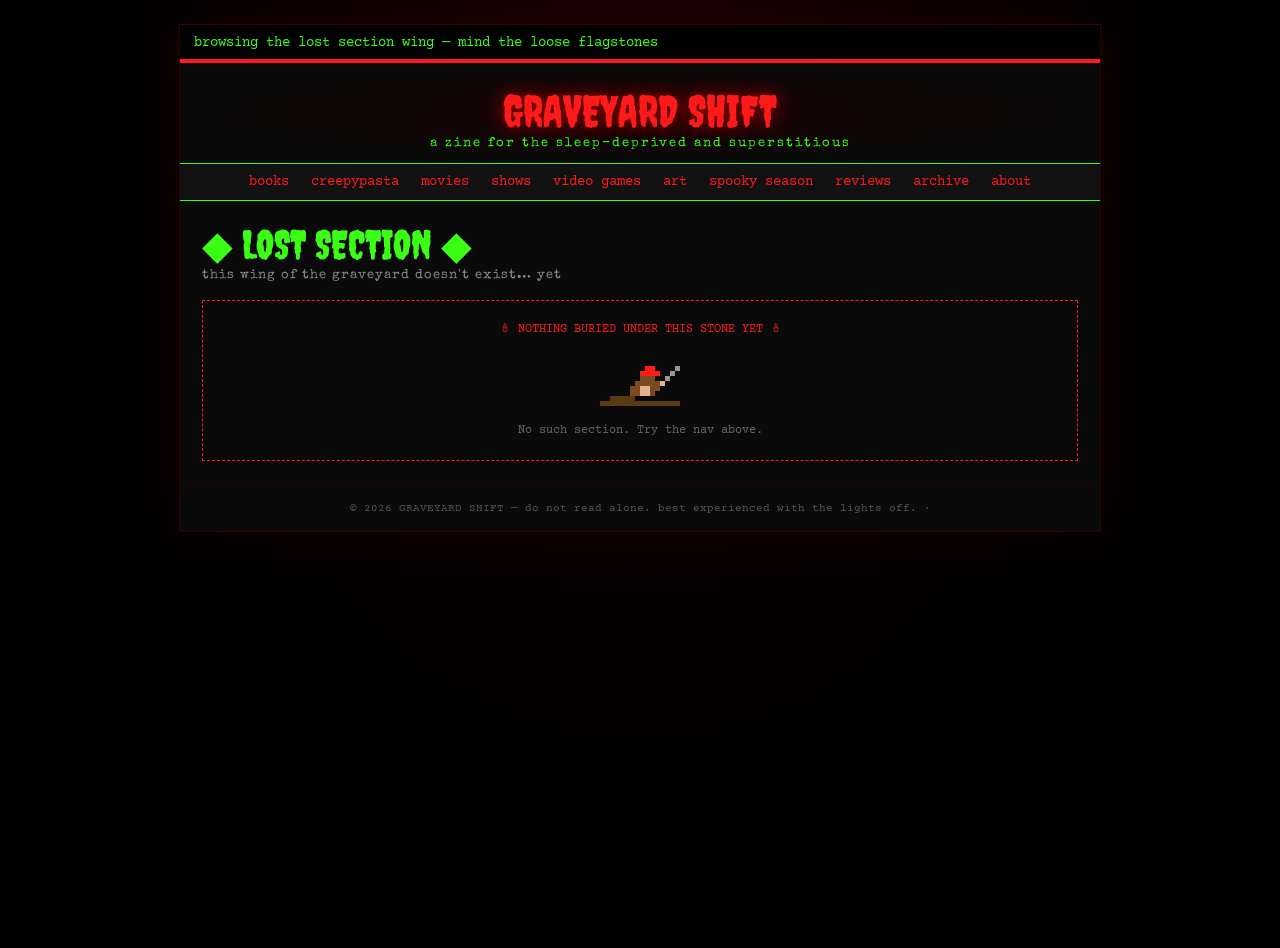
<file: category.html>
<!DOCTYPE html>
<html lang="en">
<head>
<meta charset="utf-8">
<meta name="viewport" content="width=device-width, initial-scale=1">
<title>GRAVEYARD SHIFT — section</title>
<link rel="preconnect" href="https://fonts.googleapis.com">
<link rel="preconnect" href="https://fonts.gstatic.com" crossorigin>
<link href="https://fonts.googleapis.com/css2?family=Creepster&family=VT323&family=Special+Elite&family=Courier+Prime:wght@400;700&display=swap" rel="stylesheet">
<link rel="stylesheet" href="assets/gs.css?v=dev">
</head>
<body>
<div class="page">
<div class="panel">

<div id="gs-shell"><div class="boot-warning">This page did not finish loading. Try a hard refresh — <b>Ctrl+Shift+R</b> (or Cmd+Shift+R on a Mac).</div></div>

<div class="content">
<div class="page-title" id="cat-title">…</div>
<div class="page-sub" id="cat-sub"></div>
<div class="subtabs hidden" id="subtabs"></div>

<div class="controls hidden" id="controls">
<label for="f-type">SHOW</label>
<select id="f-type">
<option value="">everything</option>
<option value="review">reviews only</option>
<option value="pick">picks only</option>
<option value="art">art only</option>
<option value="post">writing only</option>
</select>
<label for="f-sort">SORT</label>
<select id="f-sort">
<option value="newest">newest first</option>
<option value="oldest">oldest first</option>
<option value="rating">highest rated</option>
<option value="title">by title</option>
</select>
</div>

<div class="result-count hidden" id="count"></div>
<div id="cat-posts"></div>
<div id="cat-empty"></div>
</div>

<div id="gs-footer"></div>

</div>
</div>

<script src="content/site.js?v=dev"></script>
<script src="content/posts.js?v=dev"></script>
<script src="assets/gs.js?v=dev"></script>
<script>
(function () {
  "use strict";
  var params = new URLSearchParams(location.search);
  var cat = (params.get("cat") || "").toLowerCase();
  var sub = (params.get("sub") || "").toLowerCase();
  var meta = GS.CATS[cat] || { title: "LOST SECTION", sub: "this wing of the graveyard doesn't exist… yet" };
  var subs = GS.subsFor(cat);
  if (sub && !(subs && subs[sub])) sub = "";           /* unknown sub → whole section */
  var subMeta = sub && subs ? subs[sub] : null;

  GS.boot({ here: cat, marquee: "browsing the " + (subMeta || meta).title.toLowerCase() +
                                " wing — mind the loose flagstones" });

  document.title = "GRAVEYARD SHIFT — " + (subMeta || meta).title.toLowerCase();
  document.getElementById("cat-title").textContent = "◆ " + (subMeta || meta).title + " ◆";
  document.getElementById("cat-sub").textContent = (subMeta || meta).sub;

  /* subcategory tabs, when the section splits */
  if (subs) {
    var tabs = document.getElementById("subtabs");
    var mkTab = function (key, label) {
      var href = "category.html?cat=" + encodeURIComponent(cat) +
                 (key ? "&sub=" + encodeURIComponent(key) : "");
      var a = GS.link(href, label, "subtab" + (sub === key ? " here" : ""));
      var n = GS.byCat(cat, key).length;
      if (n) a.appendChild(GS.el("span", "subtab-n", " " + n));
      return a;
    };
    tabs.appendChild(mkTab("", "all"));
    Object.keys(subs).forEach(function (k) {
      tabs.appendChild(mkTab(k, subs[k].title.toLowerCase()));
    });
    tabs.classList.remove("hidden");
  }

  var all = GS.byCat(cat, sub);
  var isGallery = cat === "art";
  var list = document.getElementById("cat-posts");
  var countEl = document.getElementById("count");

  if (!all.length) {
    document.getElementById("cat-empty").appendChild(GS.emptyState(
      isGallery ? "NOTHING HANGING ON THESE WALLS YET" : "NOTHING BURIED UNDER THIS STONE YET",
      isGallery
        ? "The gallery is empty. Drop an image into assets/art/ and add it from the control panel."
        : GS.CATS[cat]
          ? "The keeper is still digging. Write the first " + cat + " entry from the control panel."
          : "No such section. Try the nav above."));
    return;
  }

  document.getElementById("controls").classList.remove("hidden");
  countEl.classList.remove("hidden");

  var fType = document.getElementById("f-type");
  var fSort = document.getElementById("f-sort");

  function rating(p) {
    return (p.work && Number(p.work.rating)) || 0;
  }

  function render() {
    var shown = all.filter(function (p) {
      return !fType.value || (p.type || "post") === fType.value;
    });

    var mode = fSort.value;
    shown = shown.slice().sort(function (a, b) {
      if (mode === "oldest") return a.date < b.date ? -1 : 1;
      if (mode === "title")  return a.title.localeCompare(b.title);
      if (mode === "rating") return rating(b) - rating(a);
      return a.date < b.date ? 1 : -1;
    });

    list.textContent = "";
    var noun = isGallery ? (shown.length === 1 ? " piece" : " pieces")
                         : (shown.length === 1 ? " tale"  : " tales");
    countEl.textContent = shown.length + noun;
    if (!shown.length) {
      list.appendChild(GS.el("div", "gb-empty", "nothing matches that filter."));
      return;
    }

    /* the art wing hangs its pieces instead of listing them */
    if (isGallery) {
      list.className = "gallery";
      shown.forEach(function (p) {
        list.appendChild(p.image ? GS.artTile(p) : GS.card(p));
      });
      return;
    }
    list.className = "card-list";
    shown.forEach(function (p) { list.appendChild(GS.card(p)); });
  }

  fType.addEventListener("change", render);
  fSort.addEventListener("change", render);
  render();
})();
</script>
</body>
</html>
</file>
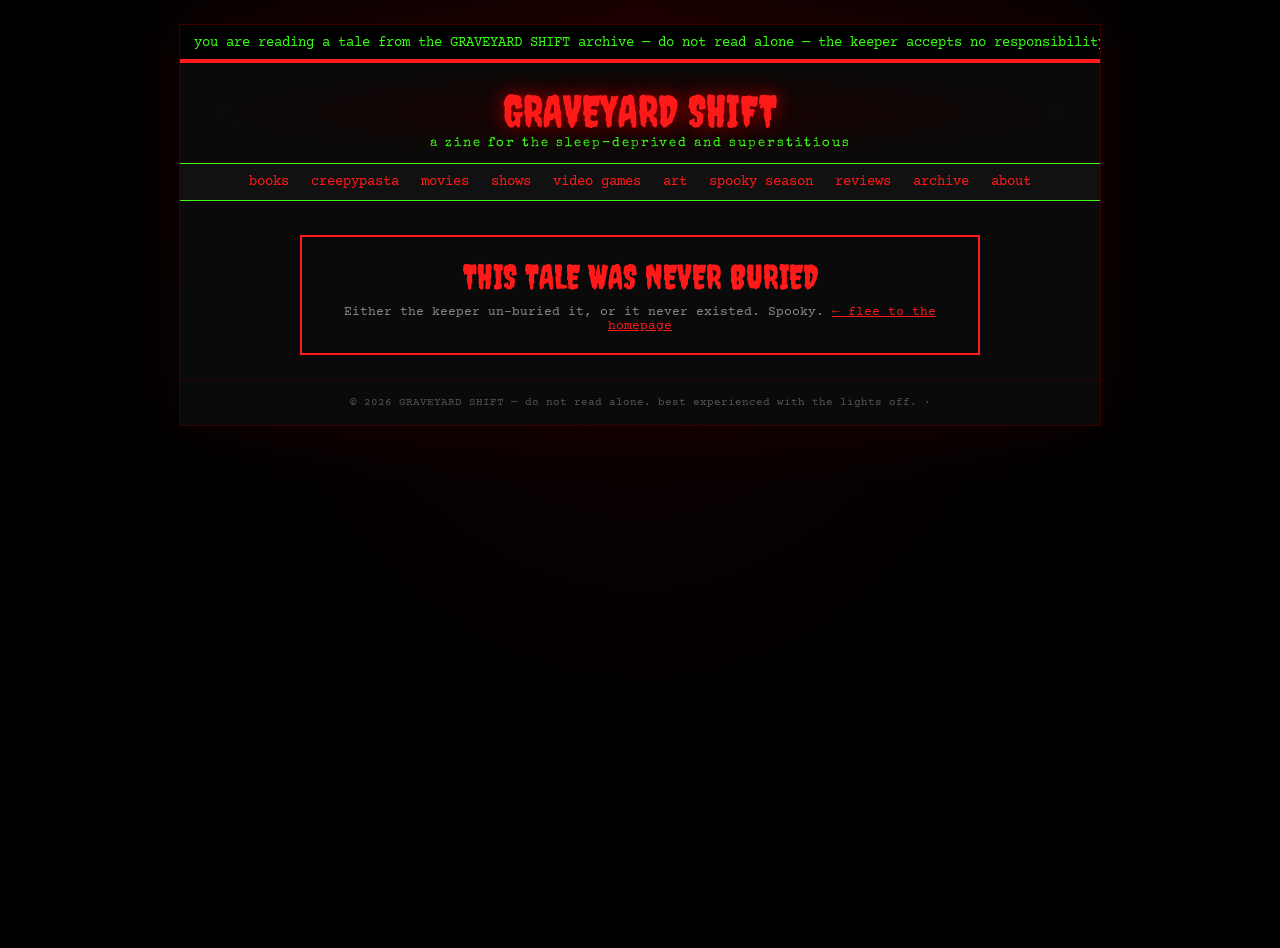
<file: post.html>
<!DOCTYPE html>
<html lang="en">
<head>
<meta charset="utf-8">
<meta name="viewport" content="width=device-width, initial-scale=1">
<title>GRAVEYARD SHIFT — a tale</title>
<link rel="preconnect" href="https://fonts.googleapis.com">
<link rel="preconnect" href="https://fonts.gstatic.com" crossorigin>
<link href="https://fonts.googleapis.com/css2?family=Creepster&family=VT323&family=Special+Elite&family=Courier+Prime:wght@400;700&display=swap" rel="stylesheet">
<link rel="stylesheet" href="assets/gs.css?v=dev">
</head>
<body>
<div class="page">
<div class="panel">

<div id="gs-shell"><div class="boot-warning">This page did not finish loading. Try a hard refresh — <b>Ctrl+Shift+R</b> (or Cmd+Shift+R on a Mac).</div></div>
<div class="content narrow" id="content"></div>
<div id="gs-footer"></div>

</div>
</div>

<script src="content/site.js?v=dev"></script>
<script src="content/posts.js?v=dev"></script>
<script src="assets/gs.js?v=dev"></script>
<script>
(function () {
  "use strict";
  var id = new URLSearchParams(location.search).get("id");
  var post = GS.byId(id);
  var cat = post ? String(post.cat || "").toLowerCase() : "";

  GS.boot({
    here: cat,
    marquee: "you are reading a tale from the GRAVEYARD SHIFT archive — do not read alone — " +
             "the keeper accepts no responsibility for what follows you home"
  });

  var c = document.getElementById("content");

  /* ---- not found ---- */
  if (!post) {
    var lost = GS.el("div", "lost");
    lost.appendChild(GS.el("div", "big", "THIS TALE WAS NEVER BURIED"));
    var note = GS.el("div", "note", "Either the keeper un-buried it, or it never existed. Spooky. ");
    note.appendChild(GS.link("index.html", "← flee to the homepage"));
    lost.appendChild(note);
    c.appendChild(lost);
    return;
  }

  document.title = "GRAVEYARD SHIFT — " + post.title;

  if (post.draft) {
    var d = GS.el("div", "preview-bar", "⚠ DRAFT — this post is hidden from the public site.");
    d.style.marginBottom = "14px";
    c.appendChild(d);
  }

  /* ---- title + meta ---- */
  var t = GS.el("div", "post-title", post.title.toUpperCase());
  var m = GS.el("div", "post-meta");
  m.textContent = "by the keeper · " + GS.fmtDate(post.date) + " · filed under ";
  m.appendChild(GS.link("category.html?cat=" + encodeURIComponent(cat), post.cat));
  c.appendChild(t);
  c.appendChild(m);

  /* ---- review header block ---- */
  if (post.type === "review" && post.work) {
    var w = post.work;
    var box = GS.el("div", "workbox");
    box.appendChild(GS.thumb(post, "workbox-thumb"));

    var info = GS.el("div");
    info.style.flex = "1";
    info.appendChild(GS.el("div", "workbox-label", "THE KEEPER'S VERDICT"));
    info.appendChild(GS.el("div", "workbox-name", post.title));

    var credit = [w.creator, w.year].filter(Boolean).join(" · ");
    if (credit) info.appendChild(GS.el("div", "workbox-creator", credit));

    if (w.rating) {
      var r = GS.el("div", "workbox-rating");
      r.appendChild(GS.stars(w.rating));
      info.appendChild(r);
    }
    if (w.verdict) info.appendChild(GS.el("div", "workbox-verdict", "“" + w.verdict + "”"));

    box.appendChild(info);
    c.appendChild(box);
  }

  /* ---- art: the piece itself, then who made it ---- */
  if (post.type === "art" && post.image) {
    var frame = GS.el("figure", "art-full");
    var full = GS.link(post.image, null);
    full.target = "_blank"; full.rel = "noopener noreferrer";
    var im = document.createElement("img");
    im.src = post.image; im.alt = post.title || "";
    full.appendChild(im);
    frame.appendChild(full);
    c.appendChild(frame);

    var a = post.art || {};
    if (a.artist || a.via) {
      var credit = GS.el("div", "art-credit");
      credit.appendChild(GS.el("span", "l", "CREDIT"));
      if (a.artist) {
        credit.appendChild(document.createTextNode(a.artist + (a.year ? " · " + a.year : "") + ". "));
      }
      var au = GS.safeUrl(a.url);
      if (au) {
        var more = GS.link(au, "see more of their work →");
        more.target = "_blank"; more.rel = "noopener noreferrer";
        credit.appendChild(more);
      }
      var vu = GS.safeUrl(a.via);
      if (vu) {
        var vrow = GS.el("div");
        vrow.style.marginTop = "6px";
        vrow.appendChild(document.createTextNode("Found via "));
        var vl = GS.link(vu, "this source");
        vl.target = "_blank"; vl.rel = "noopener noreferrer";
        vrow.appendChild(vl);
        vrow.appendChild(document.createTextNode(" — not necessarily the original upload."));
        credit.appendChild(vrow);
      }
      c.appendChild(credit);
    }
  }

  /* ---- creepypasta credit block ---- */
  if (post.type === "pick" && post.source) {
    var s = GS.el("div", "sourcebox");
    s.appendChild(GS.el("span", "l", "NOT MY STORY"));
    s.appendChild(document.createTextNode(
      "Originally written by " + (post.source.author || "an unknown author") + ". "));
    var url = GS.safeUrl(post.source.url);
    if (url) {
      var a = GS.link(url, "read the original →");
      a.target = "_blank";
      a.rel = "noopener noreferrer";
      s.appendChild(a);
    }
    c.appendChild(s);
  }

  /* ---- body ---- */
  c.appendChild(GS.paragraphs(post.body, GS.el("div", "post-body")));

  /* ---- prev / next within the whole archive ---- */
  var all = GS.posts();
  var i = -1;
  all.forEach(function (p, n) { if (String(p.id) === String(post.id)) i = n; });

  var back = GS.el("div", "backrow");
  var left = GS.el("div");
  var right = GS.el("div");
  right.style.textAlign = "right";

  if (i > 0) left.appendChild(GS.link("post.html?id=" + encodeURIComponent(all[i - 1].id), "← " + all[i - 1].title));
  else left.appendChild(GS.link("index.html", "← back to the graveyard"));

  if (i > -1 && i < all.length - 1) right.appendChild(GS.link("post.html?id=" + encodeURIComponent(all[i + 1].id), all[i + 1].title + " →"));
  else right.appendChild(GS.link("category.html?cat=" + encodeURIComponent(cat), "more " + post.cat + " →"));

  back.appendChild(left);
  back.appendChild(right);
  c.appendChild(back);
})();
</script>
</body>
</html>
</file>
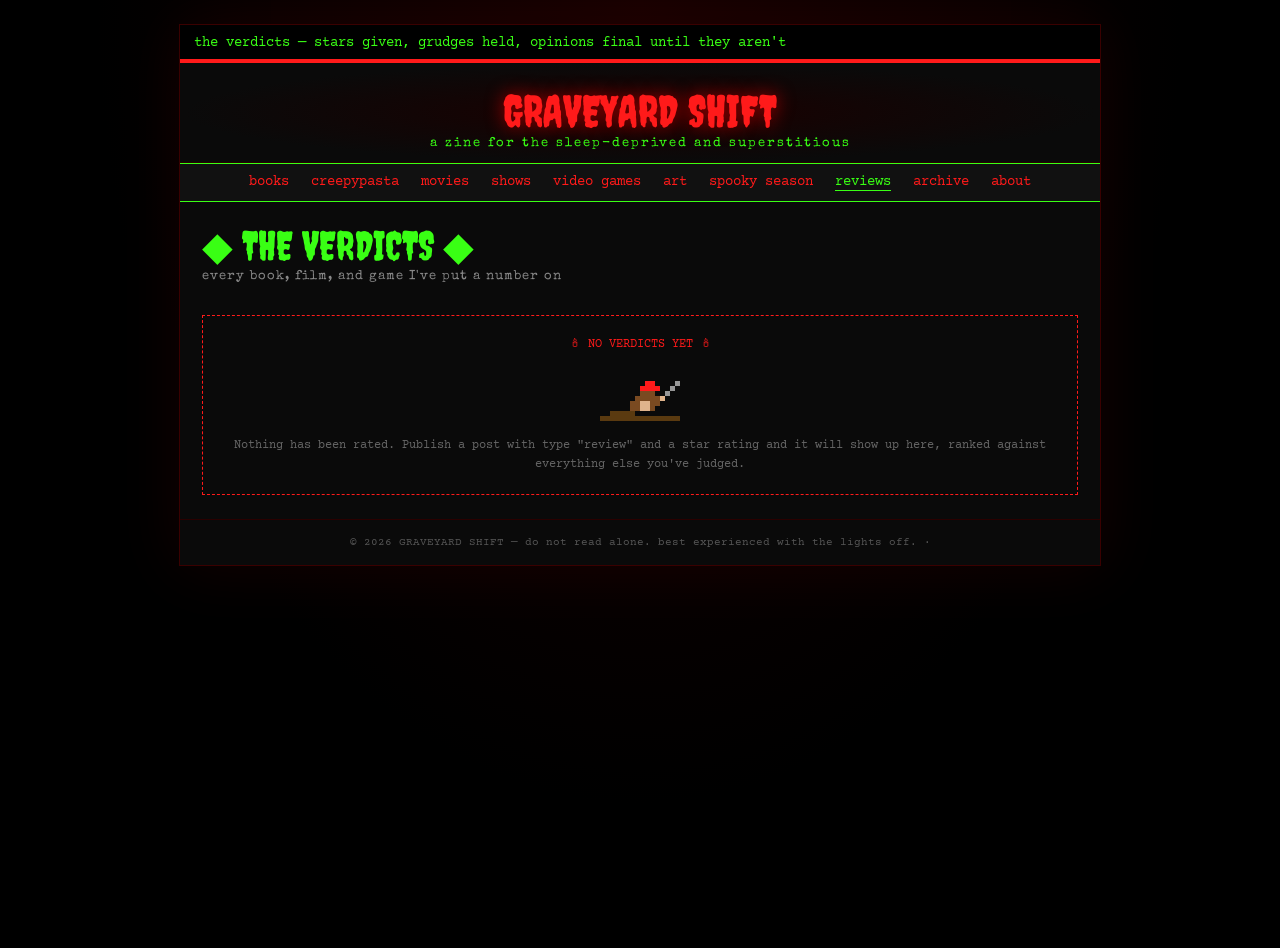
<file: reviews.html>
<!DOCTYPE html>
<html lang="en">
<head>
<meta charset="utf-8">
<meta name="viewport" content="width=device-width, initial-scale=1">
<title>GRAVEYARD SHIFT — everything I've rated</title>
<link rel="preconnect" href="https://fonts.googleapis.com">
<link rel="preconnect" href="https://fonts.gstatic.com" crossorigin>
<link href="https://fonts.googleapis.com/css2?family=Creepster&family=VT323&family=Special+Elite&family=Courier+Prime:wght@400;700&display=swap" rel="stylesheet">
<link rel="stylesheet" href="assets/gs.css?v=dev">
</head>
<body>
<div class="page">
<div class="panel">

<div id="gs-shell"><div class="boot-warning">This page did not finish loading. Try a hard refresh — <b>Ctrl+Shift+R</b> (or Cmd+Shift+R on a Mac).</div></div>

<div class="content">
<div class="page-title">◆ THE VERDICTS ◆</div>
<div class="page-sub">every book, film, and game I've put a number on</div>

<div class="controls" id="controls">
<select id="f-cat">
<option value="">everything rated</option>
</select>
<select id="f-min">
<option value="0">any rating</option>
<option value="5">5 stars only</option>
<option value="4">4 stars and up</option>
<option value="3">3 stars and up</option>
</select>
<select id="f-sort">
<option value="rating">highest rated</option>
<option value="worst">lowest rated</option>
<option value="newest">most recent</option>
<option value="title">by title</option>
</select>
</div>

<div class="result-count" id="count"></div>
<div class="card-list" id="results"></div>
<div id="empty"></div>
</div>

<div id="gs-footer"></div>

</div>
</div>

<script src="content/site.js?v=dev"></script>
<script src="content/posts.js?v=dev"></script>
<script src="assets/gs.js?v=dev"></script>
<script>
(function () {
  "use strict";
  GS.boot({ here: "reviews", marquee: "the verdicts — stars given, grudges held, opinions final until they aren't" });

  var $ = function (id) { return document.getElementById(id); };

  var all = GS.posts().filter(function (p) {
    return p.type === "review" && p.work && Number(p.work.rating) > 0;
  });

  var results = $("results");

  if (!all.length) {
    $("controls").classList.add("hidden");
    $("count").classList.add("hidden");
    $("empty").appendChild(GS.emptyState(
      "NO VERDICTS YET",
      "Nothing has been rated. Publish a post with type \"review\" and a star rating and it will show up here, " +
      "ranked against everything else you've judged."));
    return;
  }

  /* only offer sections that actually contain rated reviews */
  var catSel = $("f-cat");
  Object.keys(GS.CATS).forEach(function (key) {
    var n = all.filter(function (p) { return String(p.cat || "").toLowerCase() === key; }).length;
    if (!n) return;
    var o = document.createElement("option");
    o.value = key;
    o.textContent = GS.CATS[key].title.toLowerCase() + " (" + n + ")";
    catSel.appendChild(o);
  });

  var minSel = $("f-min"), sortSel = $("f-sort");

  function render() {
    var min = Number(minSel.value);
    var shown = all.filter(function (p) {
      if (catSel.value && String(p.cat || "").toLowerCase() !== catSel.value) return false;
      return Number(p.work.rating) >= min;
    });

    var mode = sortSel.value;
    shown = shown.slice().sort(function (a, b) {
      if (mode === "worst")  return Number(a.work.rating) - Number(b.work.rating);
      if (mode === "newest") return a.date < b.date ? 1 : -1;
      if (mode === "title")  return a.title.localeCompare(b.title);
      /* highest rated, ties broken by recency */
      var d = Number(b.work.rating) - Number(a.work.rating);
      return d !== 0 ? d : (a.date < b.date ? 1 : -1);
    });

    var avg = shown.length
      ? (shown.reduce(function (s, p) { return s + Number(p.work.rating); }, 0) / shown.length).toFixed(1)
      : "—";

    $("count").textContent = shown.length + (shown.length === 1 ? " verdict" : " verdicts") +
                             (shown.length ? " · average " + avg + "/5" : "");

    results.textContent = "";
    if (!shown.length) {
      results.appendChild(GS.el("div", "gb-empty", "nothing that good (or that bad) yet."));
      return;
    }
    shown.forEach(function (p) { results.appendChild(GS.card(p)); });
  }

  catSel.addEventListener("change", render);
  minSel.addEventListener("change", render);
  sortSel.addEventListener("change", render);
  render();
})();
</script>
</body>
</html>
</file>
<file: assets/gs.css>
/* ============================================================
   GRAVEYARD SHIFT — shared stylesheet
   No border-radius anywhere: sharp corners are era-authentic
   and intentional.

   Every colour is a variable so the site can change season
   without touching a single rule. Themes live at the bottom.
   ============================================================ */

:root{
  /* surfaces */
  --ink:#000;            /* page background            */
  --panel:#0a0a0a;       /* the content slab           */
  --field:#050505;       /* inputs                     */
  --halo:#150000;        /* radial glow behind page    */
  --hero-halo:#1a0000;   /* radial glow behind hero    */
  --stripe-a:#1a0000;    /* placeholder hatching       */
  --stripe-b:#240000;

  /* accents */
  --primary:#ff1a1a;     /* blood red                  */
  --secondary:#39ff14;   /* acid green                 */
  --glow:#a80000;        /* title text-shadow          */
  --warn:#ffb700;        /* drafts, picks, preview bar */
  --art:#c77dff;         /* the gallery                */

  /* edges */
  --edge-deep:#3a0000;
  --edge-dim:#2a0000;
  --rule:#444;
  --rule-dim:#333;
  --rule-faint:#2a2a2a;

  /* type */
  --text:#ccc;
  --muted:#888;
  --muted-2:#666;
  --muted-3:#555;

  /* decorative glyph used in empty states + under-construction */
  --icon:"🕯";
}

/* ---- base ---- */
body{margin:0;background:var(--ink);font-family:'Courier Prime',monospace}
a{color:var(--primary)}
a:hover{color:var(--secondary)}
.hidden{display:none !important}

/* ---- retro utilities ---- */
@keyframes blink{0%,49%{opacity:1}50%,100%{opacity:0}}
.blinker{animation:blink 1s step-start infinite}

.marq{white-space:nowrap;animation:marq 16s linear infinite;display:inline-block}
@keyframes marq{from{transform:translateX(100%)}to{transform:translateX(-100%)}}

.stripe-img{background:repeating-linear-gradient(45deg,var(--stripe-a) 0 12px,var(--stripe-b) 12px 24px);display:flex;align-items:center;justify-content:center;color:#8a8a8a;font:13px/1.5 'Courier Prime',monospace;text-align:center;padding:10px;box-sizing:border-box}

/* ---- shell ---- */
.page{min-height:100vh;background:radial-gradient(ellipse at top,var(--halo) 0%,var(--ink) 60%);display:flex;justify-content:center;padding:24px 12px}
.panel{width:920px;max-width:100%;background:var(--panel);border:1px solid var(--edge-deep);box-shadow:0 0 60px rgba(255,0,0,.08);height:fit-content}

.marq-bar{border-bottom:4px solid var(--primary);padding:8px 14px;background:var(--ink);overflow:hidden}
.marq-bar .marq{color:var(--secondary);font-size:14px}

.hero{padding:26px 20px 12px;text-align:center;background:radial-gradient(ellipse at center,var(--hero-halo) 0%,var(--panel) 70%);border-bottom:1px solid var(--edge-dim)}
.hero.big{padding:40px 20px 16px}
.site-title{font-family:'Creepster',cursive;font-size:44px;color:var(--primary);text-shadow:0 0 18px var(--glow);line-height:1}
.hero.big .site-title{font-size:80px}
.site-title a{color:var(--primary);text-decoration:none}
.tagline{color:var(--secondary);font-family:'Special Elite',monospace;font-size:13px;letter-spacing:2px;margin-top:4px}
.hero.big .tagline{font-size:15px;margin-top:6px}

nav{display:flex;background:#111;border-top:1px solid var(--secondary);border-bottom:1px solid var(--secondary);padding:10px 20px;justify-content:center;gap:22px;flex-wrap:wrap}
nav a{font-size:14px;text-decoration:none}
nav a.here{color:var(--secondary);border-bottom:1px solid var(--secondary)}

footer{text-align:center;padding:16px;color:var(--muted-3);font-size:11px;border-top:1px solid var(--edge-dim)}

/* ---- stale-cache notice ----
   Injected by gs.js when the page it's running in is older than what the
   server is serving. Clicking reloads. */
.stale-bar{position:sticky;top:0;z-index:99;background:#1a1400;border-bottom:2px solid #ffb700;color:#ffb700;font:13px/1.6 'Courier Prime',monospace;padding:12px 14px;text-align:center;cursor:pointer}
.stale-bar:hover{background:#241c00}

/* ---- boot fallback ----
   Sits in the markup and is cleared by gs.js once the runtime starts.
   If you can see this on a live page, a script failed to load. */
.boot-warning{background:#1a1400;border-bottom:1px solid #ffb700;color:#ffb700;font-size:13px;line-height:1.6;padding:14px;text-align:center}

/* ---- preview banner (local drafts, dev only) ---- */
.preview-bar{background:#1a1400;border-bottom:1px solid var(--warn);color:var(--warn);font-size:11px;padding:6px 14px;text-align:center;letter-spacing:1px}

/* ---- layout ---- */
.content{padding:24px 22px}
.content.narrow{max-width:680px;margin:0 auto}
.body-grid{display:grid;grid-template-columns:2fr 1fr;gap:22px;padding:24px 22px}

.section-head{color:var(--secondary);font-family:'Special Elite',monospace;font-size:14px;border-bottom:1px solid var(--rule-faint);padding-bottom:6px;margin-bottom:12px}
.page-title{font-family:'Creepster',cursive;font-size:40px;color:var(--secondary);line-height:1}
.page-sub{color:var(--muted);font-family:'Special Elite',monospace;font-size:13px;letter-spacing:1px;margin-top:4px;margin-bottom:18px}

/* ---- featured card ---- */
.featured{border:2px solid var(--primary);padding:16px}
.featured-title{font-family:'Creepster',cursive;font-size:34px;color:var(--secondary);margin-top:14px;line-height:1.1}
.featured-title a{color:var(--secondary);text-decoration:none}
.featured-title a:hover{color:var(--primary)}
.featured-body{color:var(--text);font-size:14px;line-height:1.6;margin-top:8px}
.featured-meta{color:var(--muted);font-size:12px;margin-top:10px}
.featured-meta a{font-size:12px}

/* ---- compact post rows ---- */
.post-list{display:flex;flex-direction:column;gap:12px}
.post-row{border-bottom:1px dotted var(--rule-dim);padding-bottom:10px;display:flex;justify-content:space-between;gap:10px}
.post-row:last-child{border-bottom:none;padding-bottom:0}
.post-row a{font-size:14px;text-decoration:none}
.post-row span{color:var(--muted-2);font-size:12px;white-space:nowrap}

/* ---- typed cards ---- */
.card-list{display:flex;flex-direction:column;gap:14px;margin-top:14px}
.card{border:1px solid var(--rule-dim);padding:14px;display:flex;gap:14px}
.card:hover{border-color:var(--primary)}
.card-thumb{width:64px;height:92px;flex:none;font-size:10px}
.card-main{flex:1;min-width:0}
.card-title{font-size:16px;text-decoration:none;display:inline-block}
.card-sub{color:var(--muted);font-size:12px;margin-top:3px}
.card-verdict{color:var(--text);font-size:13px;font-style:italic;margin-top:8px;line-height:1.5}
.card-meta{color:var(--muted-2);font-size:11px;margin-top:8px;display:flex;gap:10px;flex-wrap:wrap;align-items:center}

.type-tag{font-size:9px;letter-spacing:1px;border:1px solid currentColor;padding:2px 5px}
.type-tag.review{color:var(--secondary)}
.type-tag.pick{color:var(--warn)}
.type-tag.post{color:var(--muted)}
.type-tag.art{color:var(--art)}

/* ---- art gallery ---- */
.gallery{display:grid;grid-template-columns:repeat(auto-fill,minmax(240px,1fr));gap:18px;margin-top:16px}
.art-tile{margin:0;border:1px solid var(--rule-dim);background:var(--field)}
.art-tile:hover{border-color:var(--art)}
.art-frame{display:block;line-height:0;background:repeating-linear-gradient(45deg,var(--stripe-a) 0 12px,var(--stripe-b) 12px 24px)}
.art-img{width:100%;height:auto;display:block}
.art-cap{padding:10px 12px 12px}
.art-title{color:var(--primary);font-size:14px;line-height:1.3}
.art-artist{color:var(--muted);font-size:12px;margin-top:4px}
.art-artist a{text-decoration:none}
.art-via{color:var(--muted-2);font-size:11px;margin-top:3px}
.art-via a{text-decoration:none}
.art-note{color:#999;font-size:12px;line-height:1.5;margin-top:8px;font-style:italic}

.art-full{margin:16px 0 0;border:1px solid var(--rule-dim);background:var(--field)}
.art-full img{width:100%;height:auto;display:block}
.art-credit{border:1px solid var(--art);padding:12px;margin-top:16px;color:var(--muted);font-size:12px;line-height:1.6}
.art-credit .l{color:var(--art);font-family:'Special Elite',monospace;font-size:11px;letter-spacing:2px;display:block;margin-bottom:4px}

/* ---- rating ---- */
.stars{color:var(--primary);font-size:14px;letter-spacing:2px;white-space:nowrap}
.stars .off{color:var(--edge-deep)}
.rating-num{color:var(--muted);font-size:11px}

/* ---- review header block ---- */
.workbox{border:1px solid var(--secondary);padding:14px;margin-top:16px;display:flex;gap:14px;align-items:flex-start}
.workbox-thumb{width:80px;height:116px;flex:none;font-size:10px}
.workbox-label{color:var(--secondary);font-family:'Special Elite',monospace;font-size:11px;letter-spacing:2px}
.workbox-name{color:var(--primary);font-size:16px;margin-top:6px}
.workbox-creator{color:var(--muted);font-size:12px;margin-top:2px}
.workbox-rating{margin-top:8px}
.workbox-verdict{color:var(--text);font-size:13px;font-style:italic;margin-top:8px;line-height:1.5;border-left:2px solid var(--edge-deep);padding-left:10px}

.sourcebox{border:1px solid var(--warn);padding:12px;margin-top:16px;color:var(--muted);font-size:12px;line-height:1.6}
.sourcebox .l{color:var(--warn);font-family:'Special Elite',monospace;font-size:11px;letter-spacing:2px;display:block;margin-bottom:4px}

/* ---- post body ---- */
.post-title{font-family:'Creepster',cursive;font-size:40px;color:var(--secondary);line-height:1.1}
.post-meta{color:var(--muted);font-size:12px;margin-top:8px;border-bottom:1px solid var(--rule-faint);padding-bottom:10px}
.post-body{color:var(--text);font-size:14px;line-height:1.7;margin-top:16px}
.post-body p{margin:0 0 12px}
.backrow{margin-top:26px;border-top:1px dotted var(--rule-dim);padding-top:12px;font-size:13px;display:flex;gap:18px;flex-wrap:wrap;justify-content:space-between}

/* ---- categories grid ---- */
.cat-grid{display:grid;grid-template-columns:1fr 1fr;gap:12px}
.cat-card{border:1px solid var(--secondary);padding:12px;text-align:center;display:block;text-decoration:none}
.cat-card:hover{background:rgba(255,255,255,.04)}
.cat-name{color:var(--primary);font-family:'Creepster',cursive;font-size:18px}
.cat-sub{color:var(--muted);font-size:11px;margin-top:4px}
.cat-count{color:var(--secondary);font-size:10px;margin-top:6px;letter-spacing:1px}

/* ---- empty / lost states ---- */
.empty{border:1px dashed var(--primary);padding:20px;text-align:center;margin-top:14px}
.empty .label{color:var(--primary);font-size:12px}
.empty img{height:60px;margin-top:10px;image-rendering:pixelated}
.empty .note{color:var(--muted-2);font-size:12px;margin-top:10px;line-height:1.6}
.lost{border:2px solid var(--primary);padding:20px;text-align:center;margin-top:10px}
.lost .big{font-family:'Creepster',cursive;font-size:34px;color:var(--primary)}
.lost .note{color:var(--muted);font-size:13px;margin-top:8px}

/* ---- controls ---- */
.controls{display:flex;gap:10px;flex-wrap:wrap;align-items:center;margin-bottom:6px}
.controls input,.controls select{border:1px solid var(--rule);background:var(--field);color:var(--text);font-family:'Courier Prime',monospace;font-size:12px;padding:7px 9px;box-sizing:border-box}
.controls input:focus,.controls select:focus{outline:1px solid var(--secondary)}
.controls input{flex:1;min-width:180px}
.controls label{color:var(--muted);font-size:11px;letter-spacing:1px}
.result-count{color:var(--muted-2);font-size:11px;margin:10px 0}

/* ---- subcategory tabs ---- */
.subtabs{display:flex;gap:10px;flex-wrap:wrap;margin:-8px 0 18px}
.subtab{font-size:12px;text-decoration:none;border:1px solid var(--rule-dim);padding:5px 11px;letter-spacing:1px}
.subtab:hover{border-color:var(--primary)}
.subtab.here{border-color:var(--secondary);color:var(--secondary)}
.subtab-n{color:var(--muted-2);font-size:10px}

/* ---- archive groups ---- */
.year-head{color:var(--primary);font-family:'Creepster',cursive;font-size:26px;margin-top:26px;border-bottom:1px solid var(--edge-dim);padding-bottom:4px}
.year-head:first-child{margin-top:0}

/* ---- about ---- */
.about{margin-top:26px;border:1px dashed var(--rule);padding:16px;display:flex;gap:16px}
.about-head{color:var(--secondary);font-family:'Special Elite',monospace;font-size:14px;margin-bottom:6px}
.about-bio{color:var(--text);font-size:13px;line-height:1.6}
.about-bio p{margin:0 0 10px}
.about-photo{width:100px;height:100px;flex:none;object-fit:cover}

/* ---- guestbook ---- */
.guestbook{margin-top:26px;border:1px solid var(--primary);padding:16px}
.guestbook-head{color:var(--primary);font-family:'Special Elite',monospace;font-size:14px;margin-bottom:10px}
.gb-entries{display:flex;flex-direction:column;gap:8px;margin-bottom:14px;max-height:160px;overflow:auto}
.gb-entry{color:var(--muted);font-size:12px}
.gb-entry b{color:var(--secondary);font-weight:normal}
.gb-empty{color:var(--muted-3);font-size:12px;font-style:italic}
.gb-form{display:flex;flex-direction:column;gap:6px}
.gb-form input{border:1px solid var(--rule);background:var(--field);color:var(--text);font-family:'Courier Prime',monospace;font-size:12px;padding:8px}
.gb-row{display:flex;gap:8px}
.gb-row input{flex:1}
.gb-sign{cursor:pointer;border:1px solid var(--secondary);background:none;color:var(--secondary);font-family:'Courier Prime',monospace;font-size:12px;padding:8px 14px;text-align:center;white-space:nowrap}
.gb-sign:hover{background:rgba(255,255,255,.05)}
.gb-note{color:var(--muted-3);font-size:10px;margin-top:8px;line-height:1.5}

/* ---- sidebar ---- */
.sidebar{display:flex;flex-direction:column;gap:14px}
.counter-box{border:1px solid var(--secondary);padding:12px;text-align:center}
.counter-label{color:var(--secondary);font-size:11px;letter-spacing:1px}
.counter-digits{background:var(--ink);color:var(--primary);font-family:'VT323',monospace;font-size:30px;letter-spacing:5px;margin-top:4px;padding:4px}

.construction{border:1px dashed var(--primary);padding:12px;text-align:center}
.construction-label{color:var(--primary);font-size:12px}
.construction img{height:60px;margin-top:8px;image-rendering:pixelated}

.midi{border:1px solid var(--rule);padding:12px}
.midi-label{color:var(--text);font-size:12px}
.midi-track{color:var(--secondary);font-size:13px;margin-top:2px}
.midi-transport{color:var(--muted);font-size:16px;margin-top:6px;letter-spacing:4px;cursor:pointer}
.midi-transport .toggle{color:var(--secondary)}

.badges{display:flex;flex-direction:column;gap:8px}
.badge{font-size:10px;text-align:center;padding:6px}
.badge.red{border:1px solid var(--primary);color:var(--primary)}
.badge.green{border:1px solid var(--secondary);color:var(--secondary)}

.friends{border:1px solid var(--rule);padding:12px;text-align:center}
.friends-label{color:var(--muted);font-size:11px;margin-bottom:6px}
.friends-badges{display:flex;flex-direction:column;gap:6px}
.friends-badges a{font-size:11px;text-decoration:none;display:block;border:1px solid var(--rule-dim);padding:6px}
.friends-badges a:hover{border-color:var(--secondary)}

/* ---- narrow screens (design is intentionally desktop-era) ---- */
@media (max-width:700px){
  .body-grid{grid-template-columns:1fr}
  .site-title{font-size:32px}
  .hero.big .site-title{font-size:48px}
  .cat-grid{grid-template-columns:1fr}
  .page-title,.post-title{font-size:28px}
  .card{flex-direction:column}
  .card-thumb{width:100%;height:70px}
}

/* ============================================================
   SUMMERWEEN
   Halloween in July. Same bones, same fonts — watermelon
   instead of blood, rind green instead of acid, and a warm
   summer-dusk background instead of pure black.
   ============================================================ */

:root[data-theme="summerween"]{
  --ink:#0b0609;
  --panel:#150a10;
  --field:#0f070b;
  --halo:#25101a;
  --hero-halo:#2b1220;
  --stripe-a:#2b1220;
  --stripe-b:#361826;

  --primary:#ff4d6d;      /* watermelon flesh */
  --secondary:#7dff70;    /* rind green       */
  --glow:#c62348;
  --warn:#ffb43d;         /* sunshine         */
  --art:#ff8ad4;

  --edge-deep:#4a1226;
  --edge-dim:#33101d;
  --rule:#5a4450;
  --rule-dim:#40303a;
  --rule-faint:#3a2c34;

  --text:#f0dfe4;
  --muted:#b394a0;
  --muted-2:#8f7581;
  --muted-3:#7a626d;

  --icon:"🍉";
}

/* the panel glow goes pink instead of red */
:root[data-theme="summerween"] .panel{box-shadow:0 0 60px rgba(255,77,109,.12)}
/* the nav strip lifts off pure #111 so it reads warm too */
:root[data-theme="summerween"] nav{background:#1b0d15}
:root[data-theme="summerween"] .preview-bar{background:#2a1a05}
</file>
